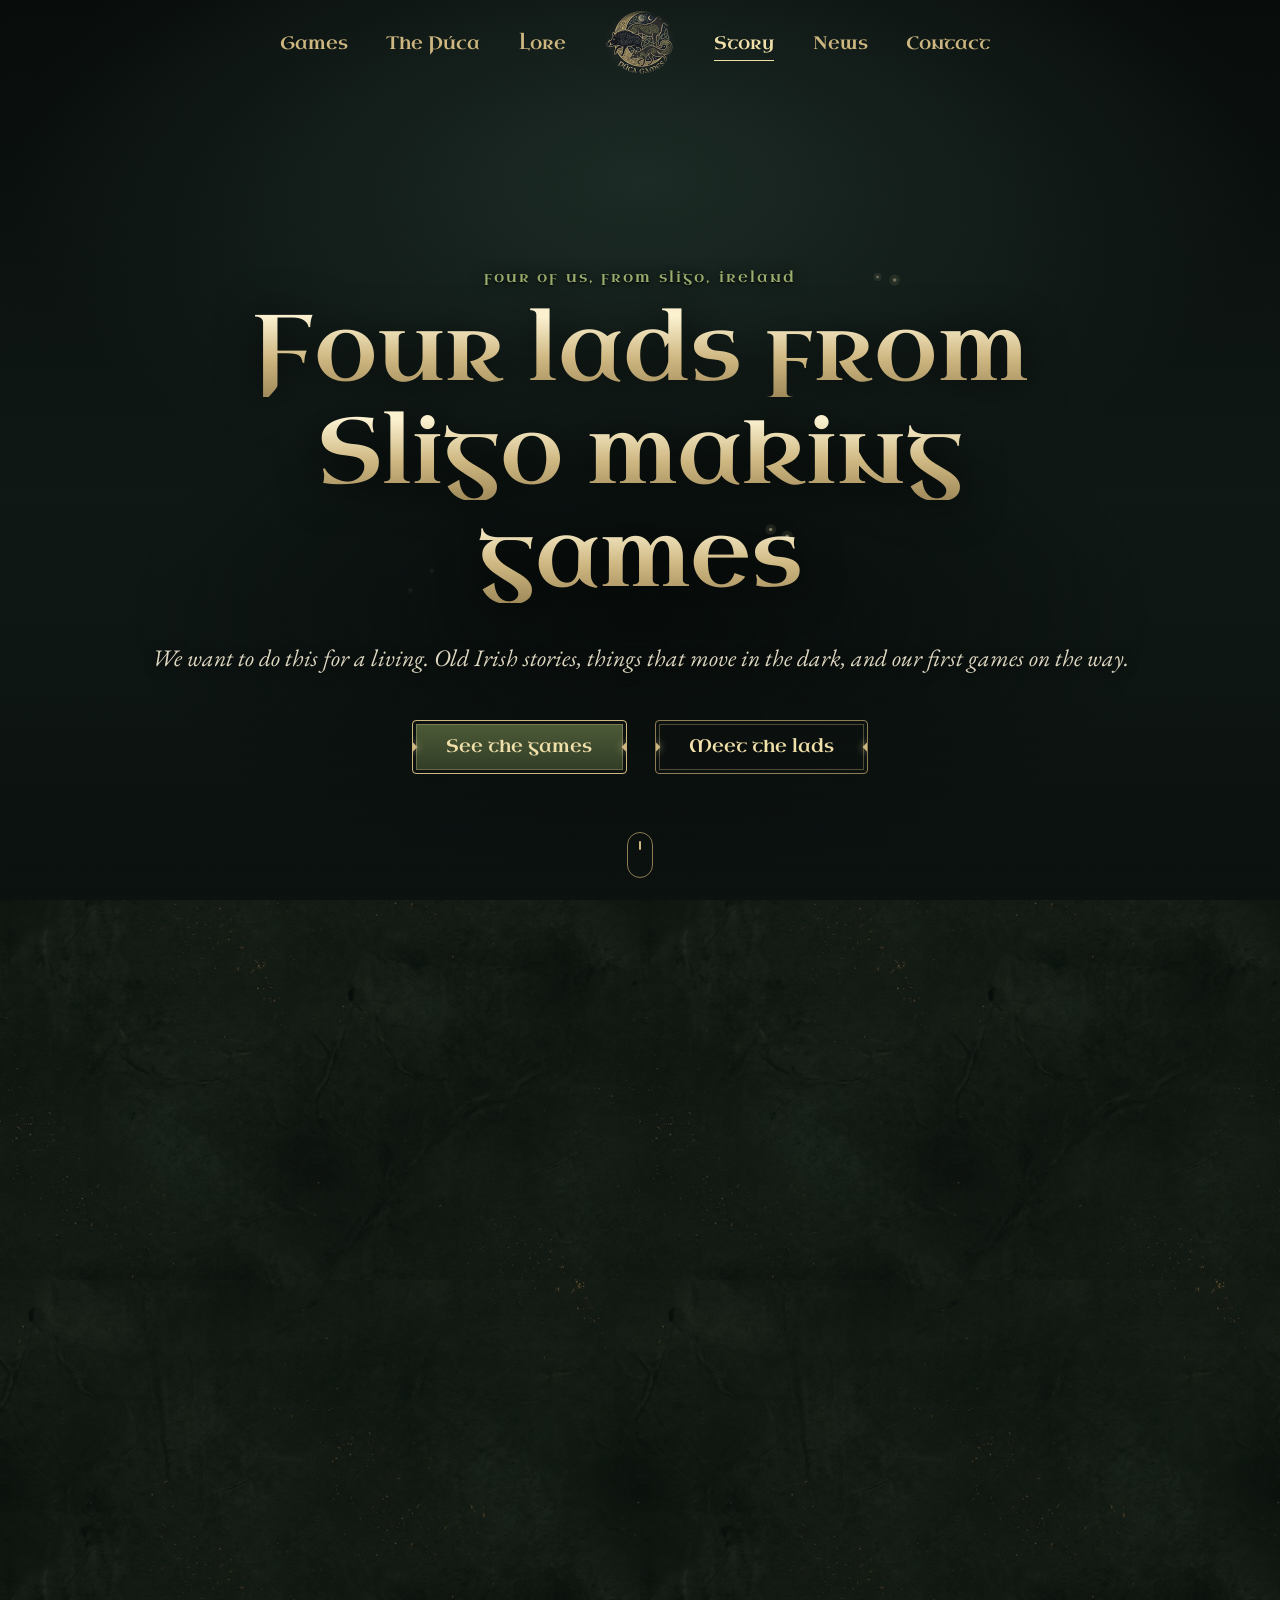
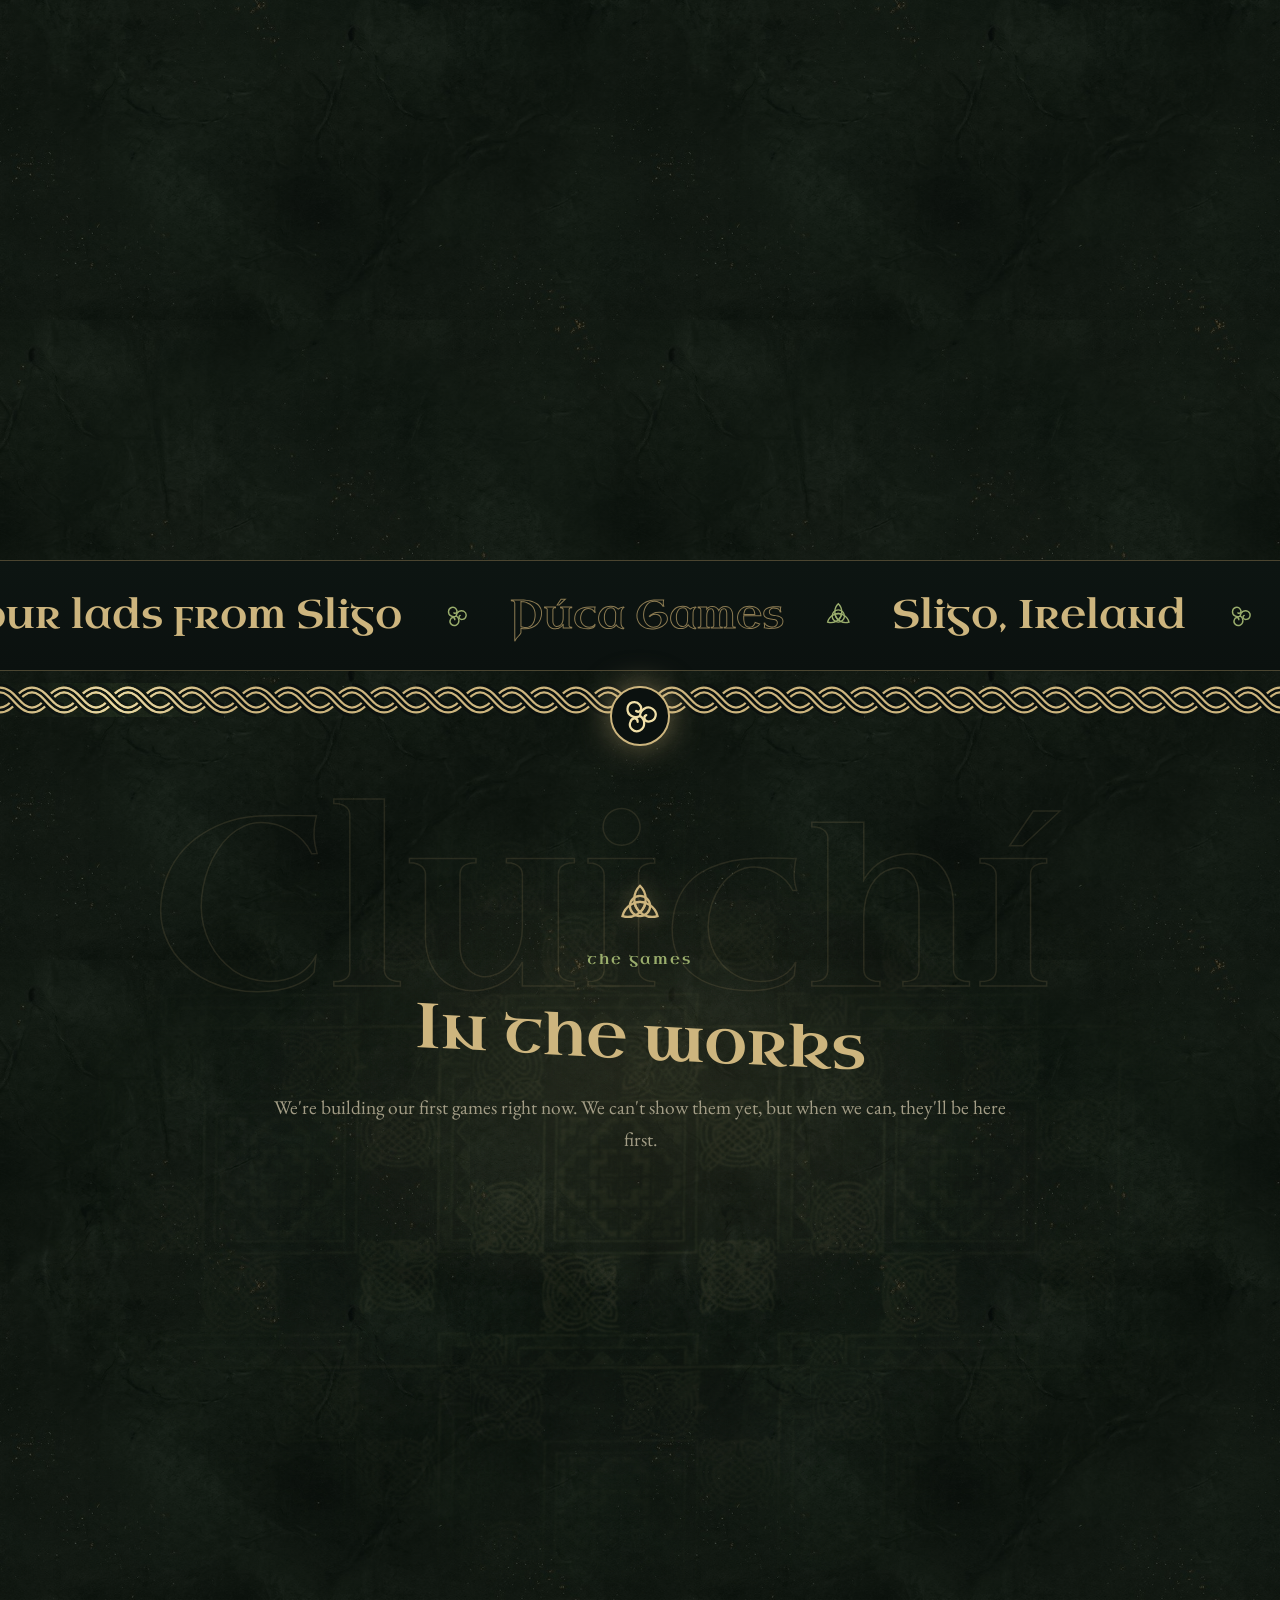
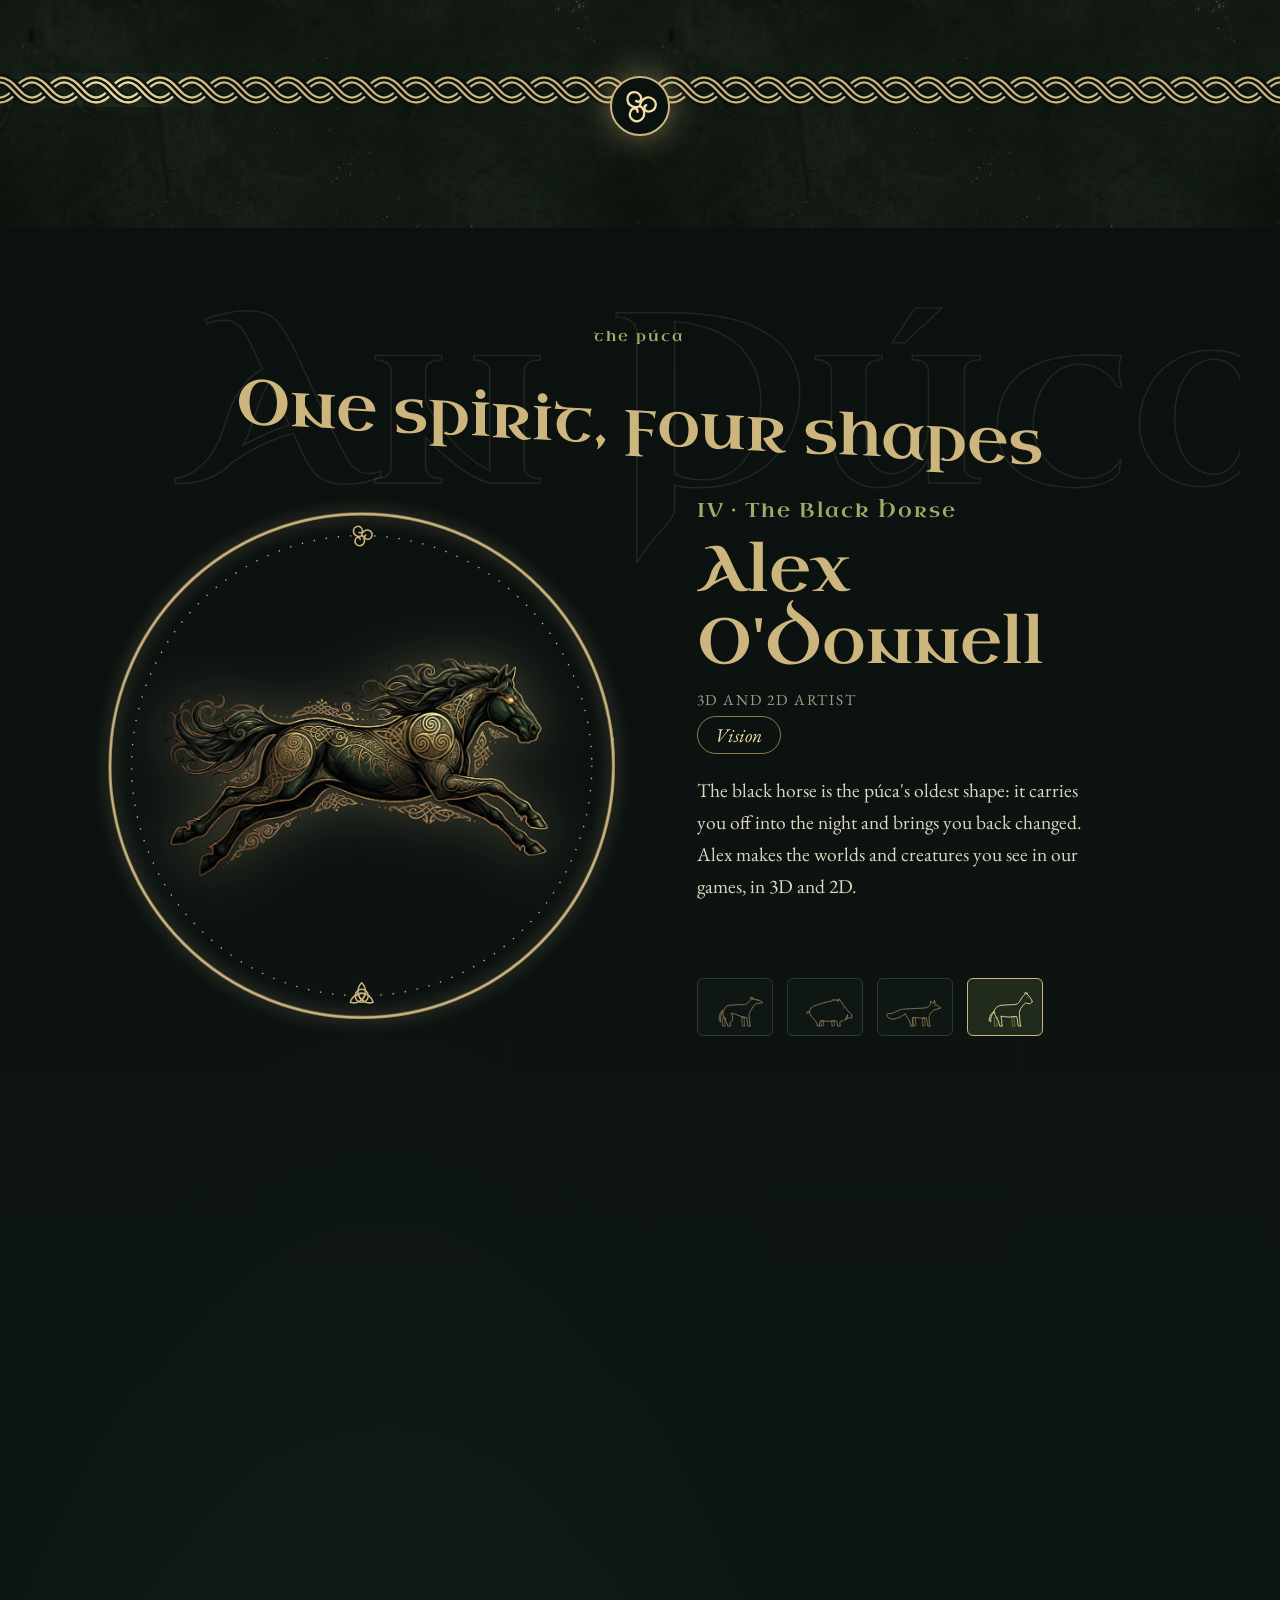
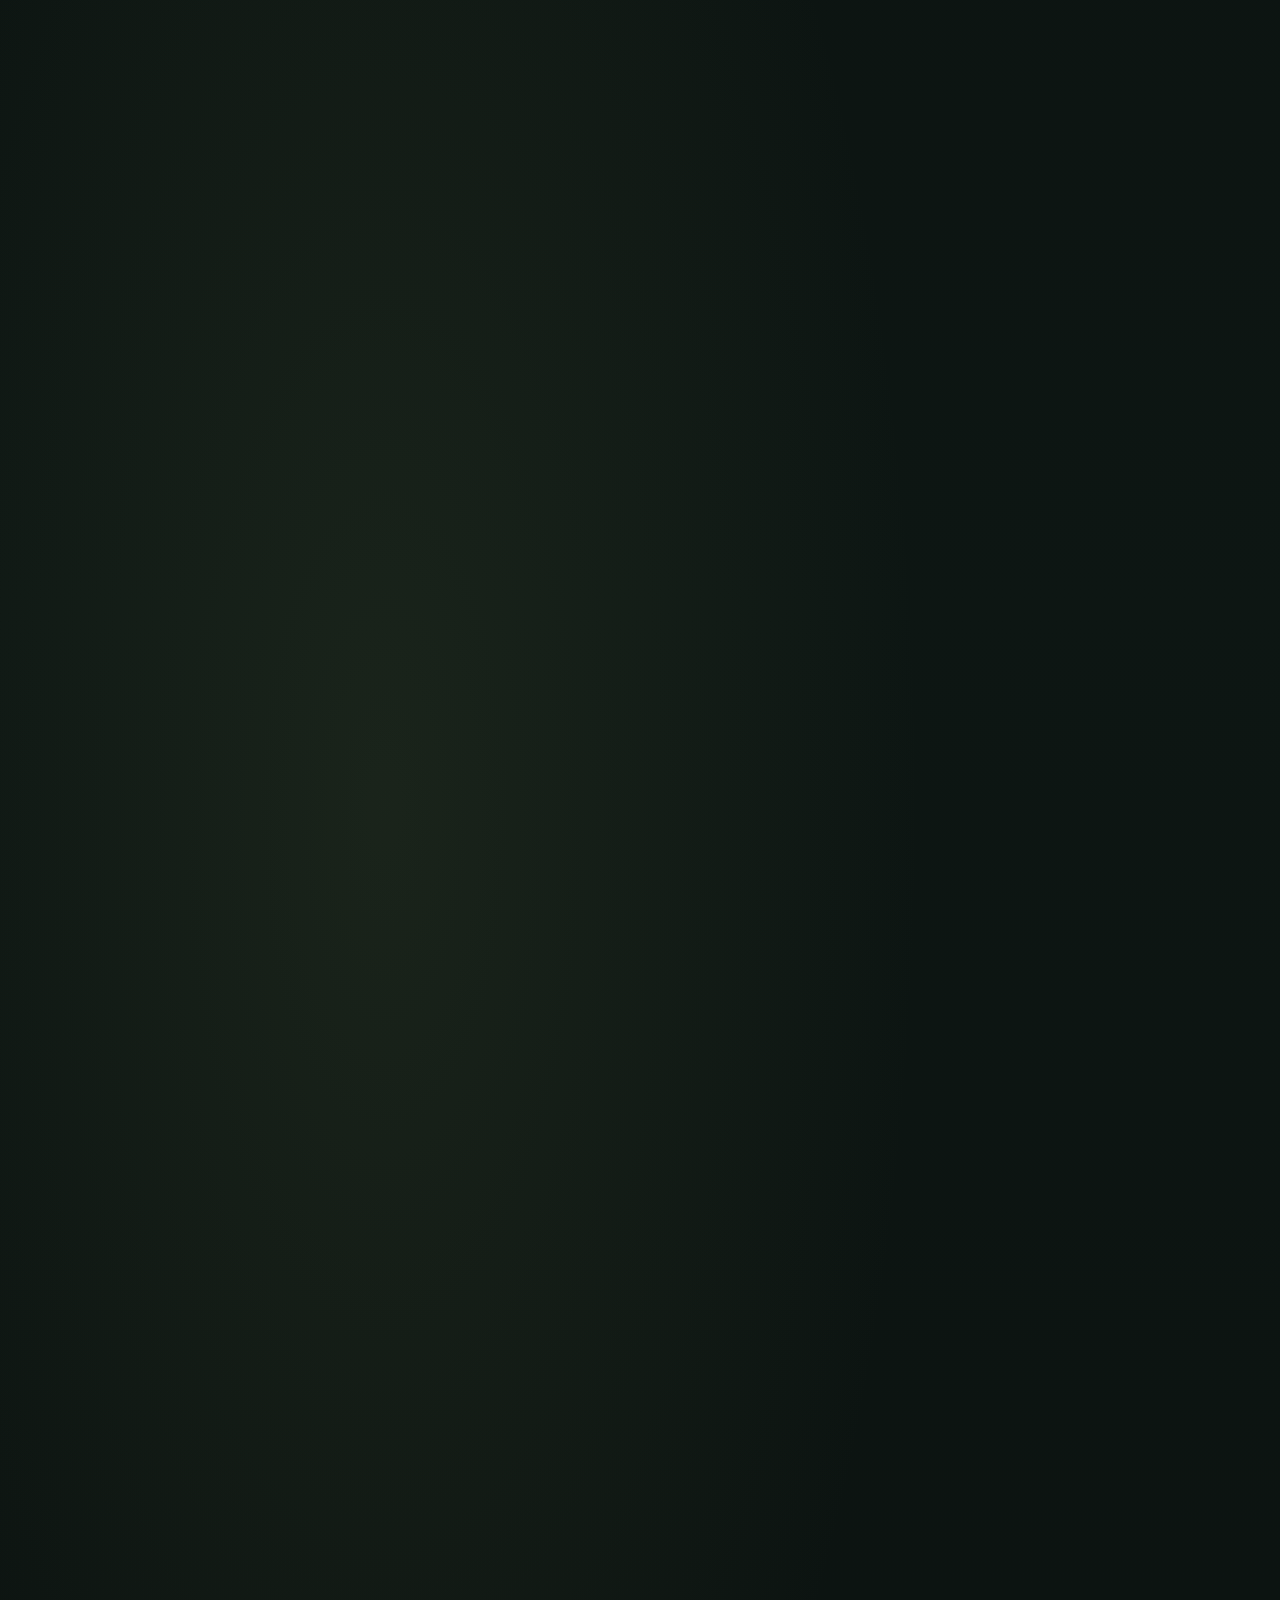
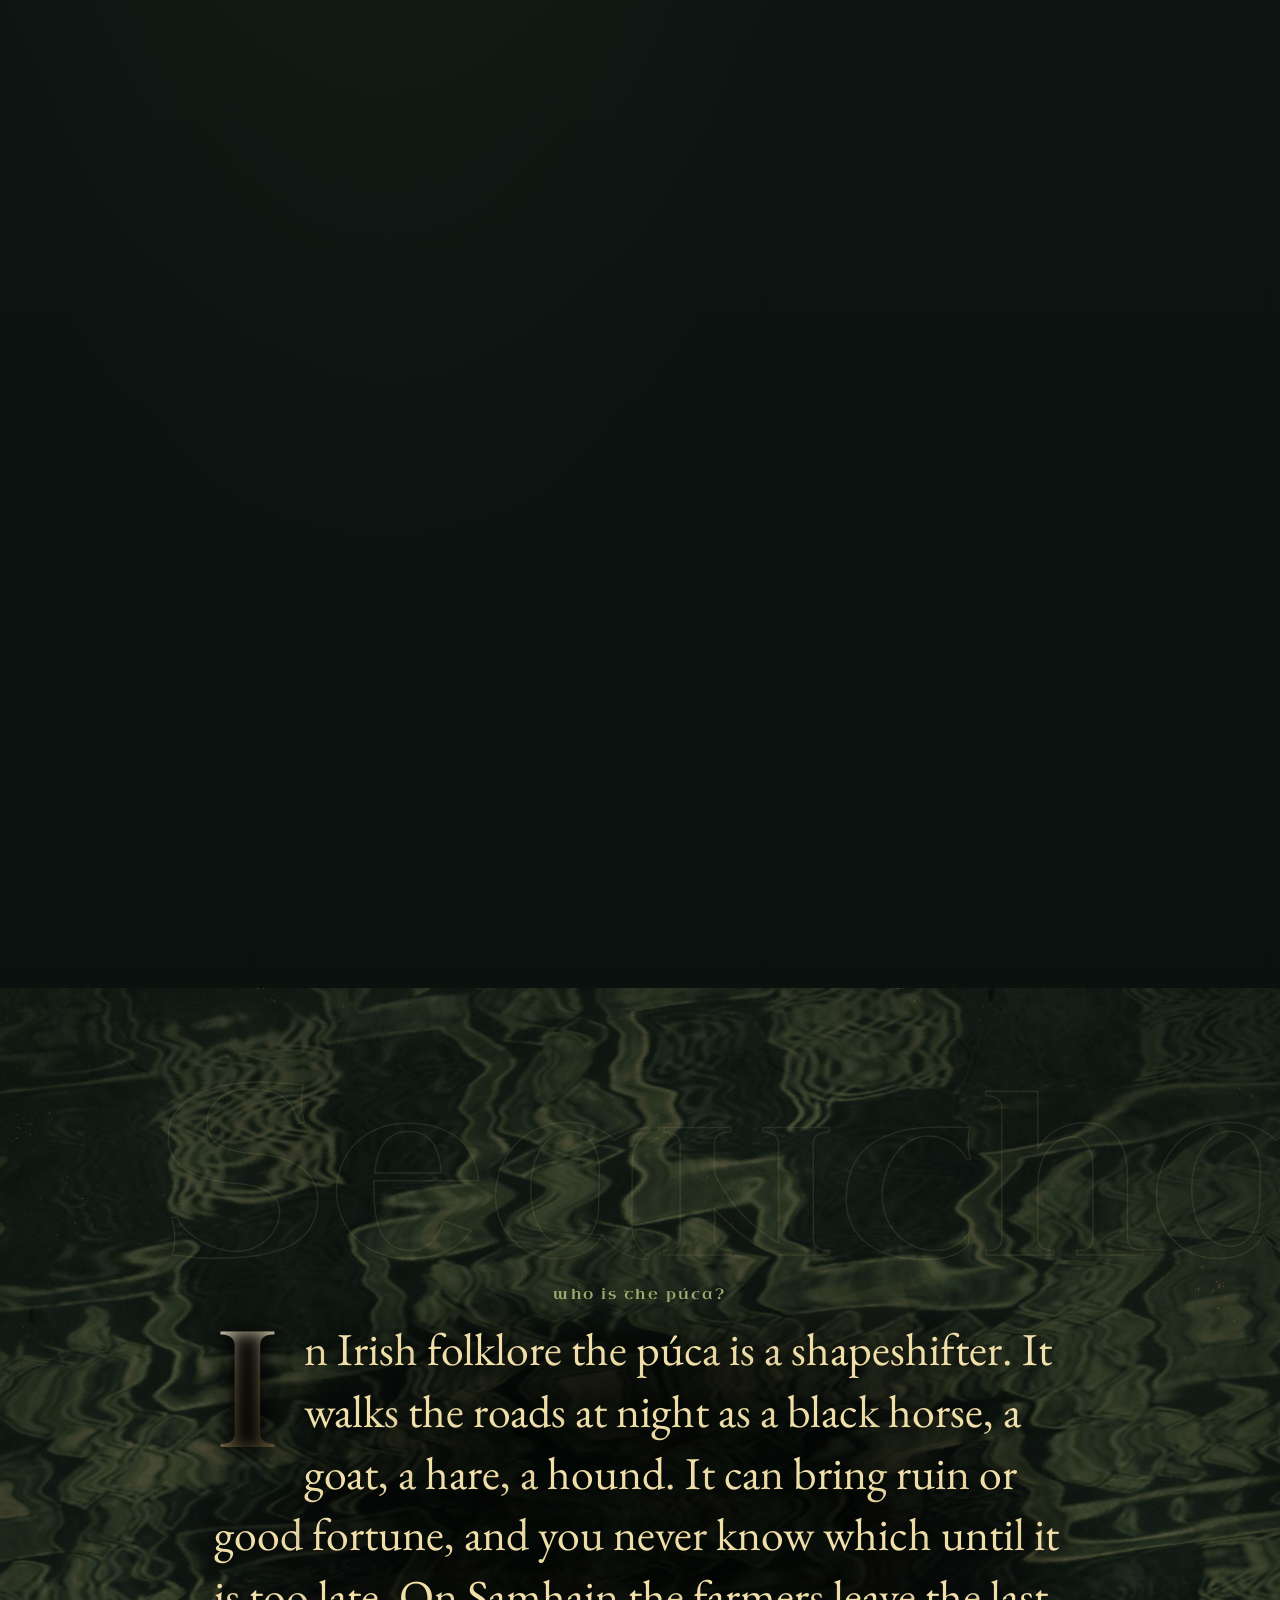
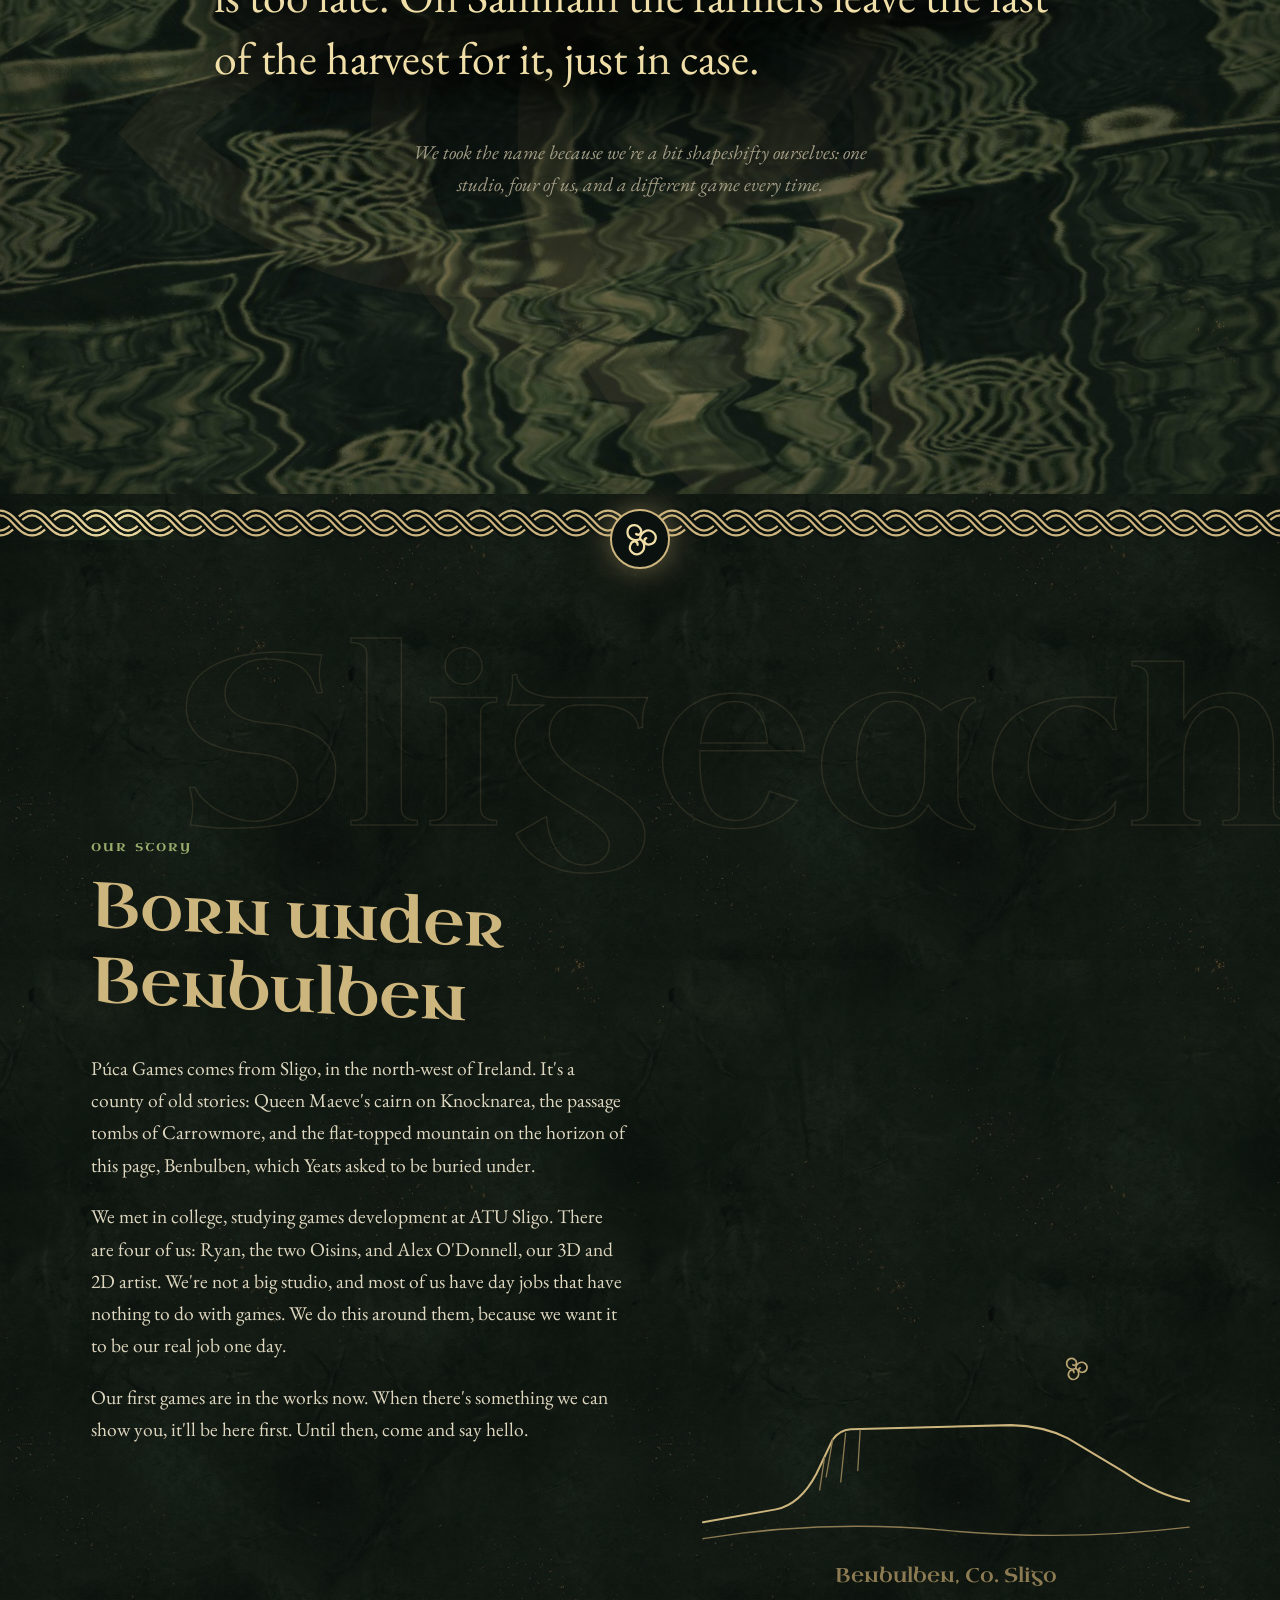
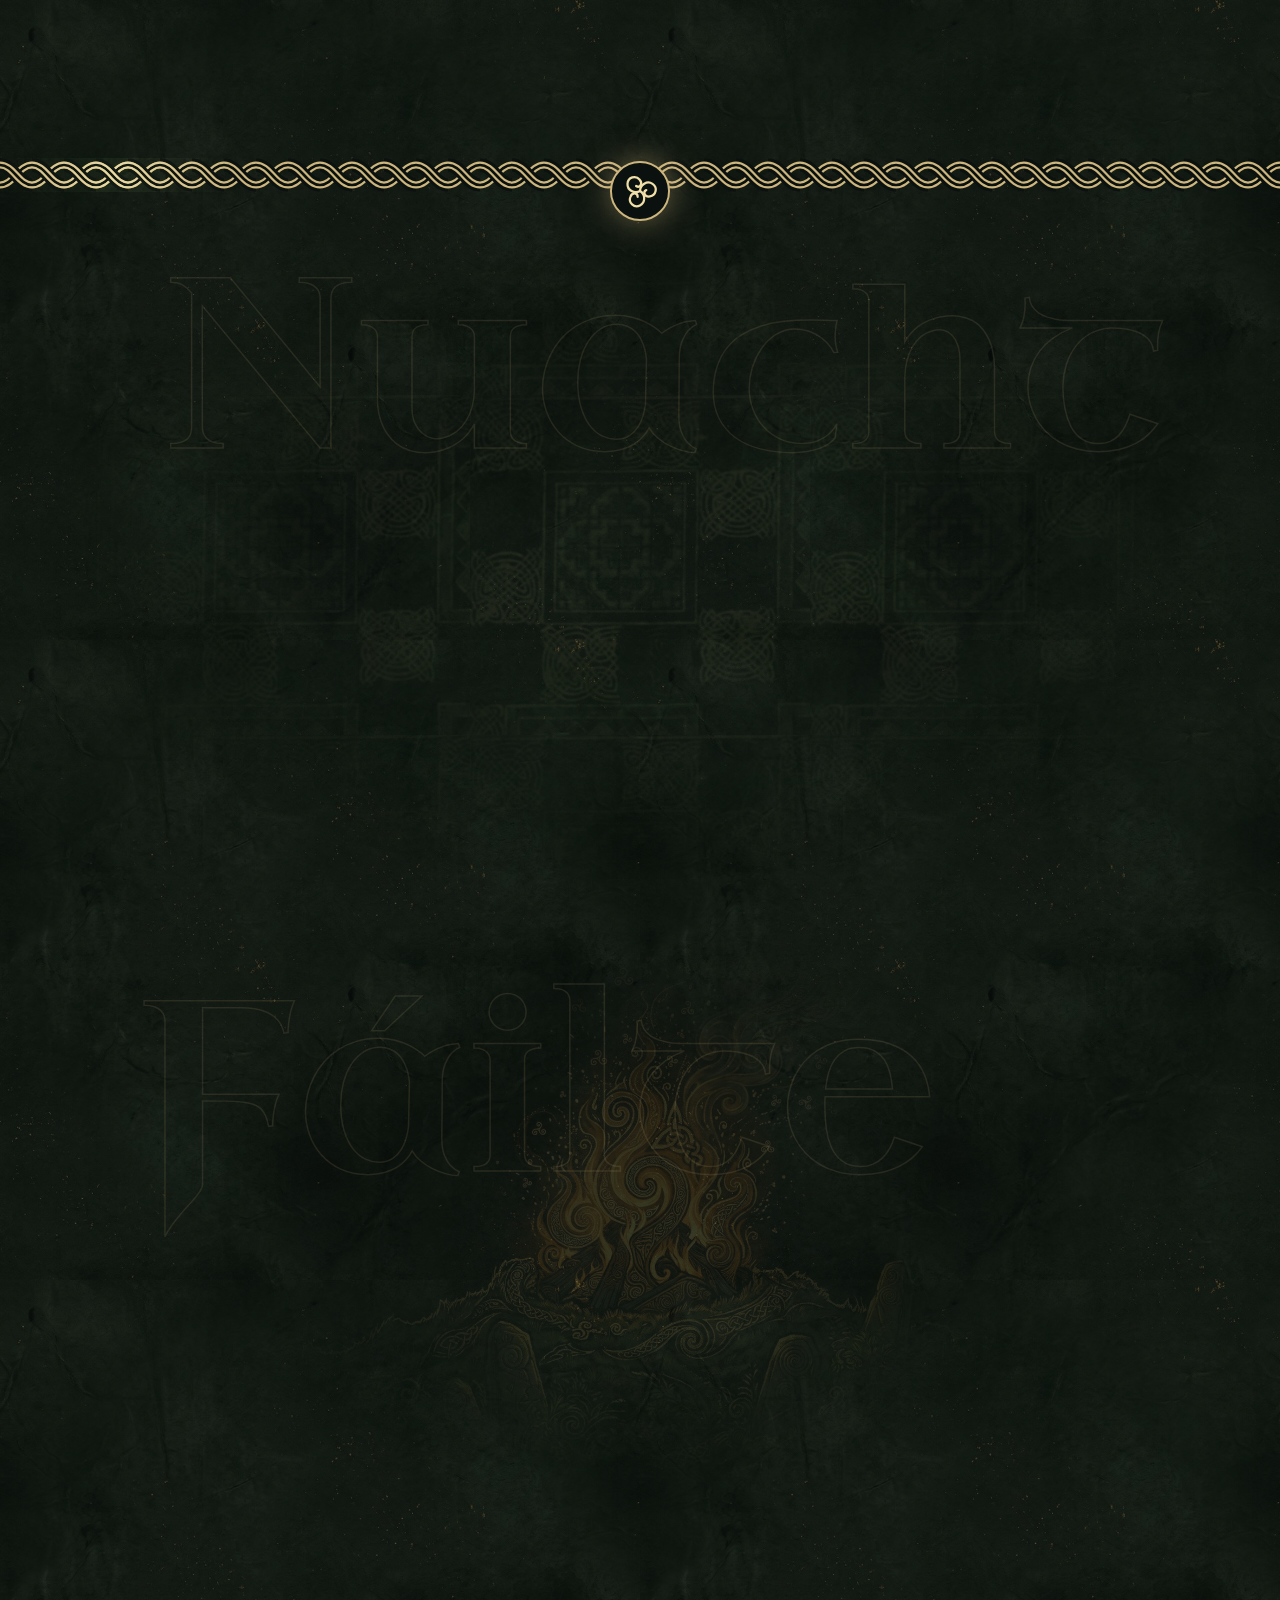
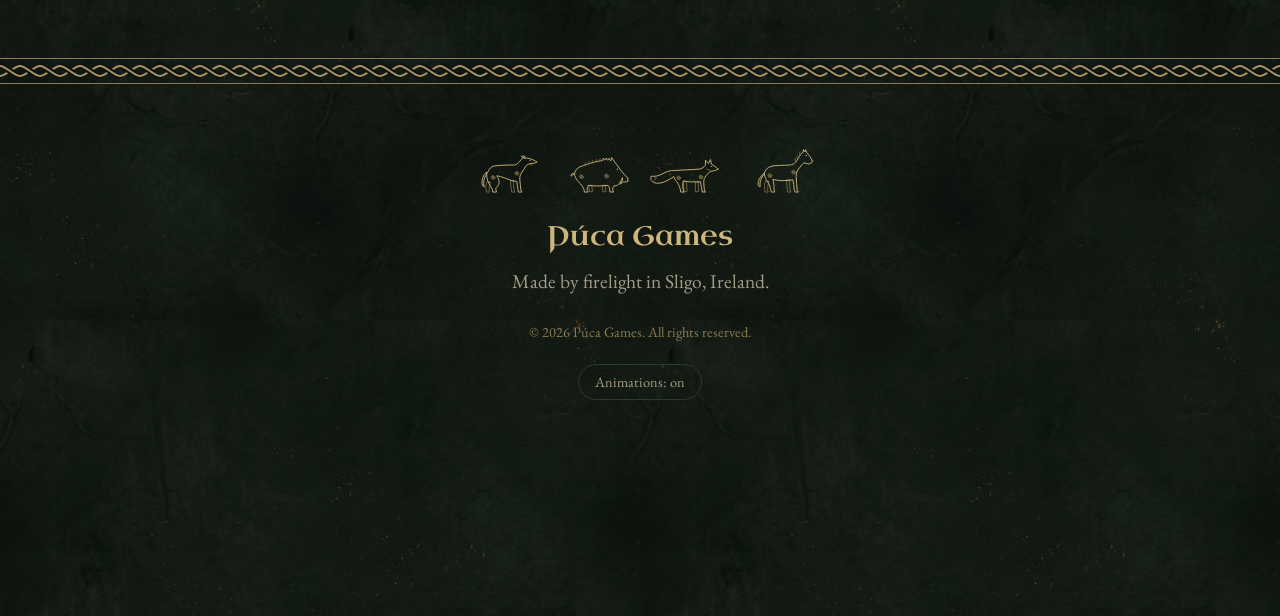
<file: index.html>
<!doctype html>
<html lang="en">
<head>
  <meta charset="utf-8">
  <meta name="viewport" content="width=device-width, initial-scale=1">
  <title>Púca Games · Four lads from Sligo making games</title>
  <meta name="description" content="Púca Games is four lads from Sligo, Ireland, who met studying games development at ATU Sligo and are chasing the dream of making games for a living. Our first games are on the way.">
  <meta name="theme-color" content="#0b110f">
  <link rel="canonical" href="https://pucagames.com/">

  <meta property="og:type" content="website">
  <meta property="og:site_name" content="Púca Games">
  <meta property="og:title" content="Púca Games · Four lads from Sligo making games">
  <meta property="og:description" content="Four of us, one studio, and our first games on the way.">
  <meta property="og:url" content="https://pucagames.com/">
  <meta property="og:image" content="https://pucagames.com/assets/img/og-image.jpg">
  <meta property="og:image:width" content="1200">
  <meta property="og:image:height" content="630">
  <meta name="twitter:card" content="summary_large_image">

  <link rel="icon" type="image/png" sizes="32x32" href="assets/img/icon-32.png">
  <link rel="icon" type="image/png" sizes="192x192" href="assets/img/icon-192.png">
  <link rel="apple-touch-icon" href="assets/img/icon-180.png">

  <link rel="preconnect" href="https://fonts.googleapis.com">
  <link rel="preconnect" href="https://fonts.gstatic.com" crossorigin>
  <link href="https://fonts.googleapis.com/css2?family=Uncial+Antiqua&family=EB+Garamond:ital,wght@0,400;0,500;0,600;1,400&display=swap" rel="stylesheet">
  <link rel="stylesheet" href="assets/css/style.css?v=20261105">
  <script>
    // Runs before first paint: motion follows the system setting unless the visitor chose otherwise in the footer.
    (function () {
      var root = document.documentElement;
      var stored = null;
      try { stored = localStorage.getItem("motion"); } catch (e) {}
      var reduce = window.matchMedia("(prefers-reduced-motion: reduce)").matches;
      root.classList.add("js");
      root.dataset.motion = stored === "full" || stored === "reduced" ? stored : reduce ? "reduced" : "full";
      // the intro plays once per visit, and never in gentle mode
      var seen = false;
      try { seen = sessionStorage.getItem("intro") === "1"; } catch (e) {}
      if (root.dataset.motion === "full" && !seen) {
        root.classList.add("is-loading");
      }
      // if the scripts never start (an old browser, a failed download), show the page as it is rather than hidden.
      // Decided once every deferred and module script has run or failed (DOMContentLoaded waits for them), so a slow
      // phone is never judged too early; the long timer only covers a download that stalls outright.
      var check = function () {
        if (!window.__pucaBooted) {
          root.classList.remove("js", "is-loading");
        }
      };
      document.addEventListener("DOMContentLoaded", function () { setTimeout(check, 0); });
      setTimeout(check, 30000);
    })();
  </script>
  <script src="assets/vendor/gsap.min.js" defer></script>
  <script src="assets/vendor/ScrollTrigger.min.js" defer></script>
  <script src="assets/vendor/DrawSVGPlugin.min.js" defer></script>
  <script src="assets/vendor/MotionPathPlugin.min.js" defer></script>
  <script src="assets/vendor/lenis.min.js" defer></script>
  <script type="importmap">
    {
      "imports": {
        "three": "./assets/vendor/three/three.module.min.js",
        "three/addons/": "./assets/vendor/three/addons/"
      }
    }
  </script>
  <link rel="modulepreload" href="assets/js/modules/world.js">
  <link rel="modulepreload" href="assets/vendor/three/three.module.min.js">
  <script type="module" src="assets/js/main.js?v=20261105"></script>

  <script type="application/ld+json">
  {
    "@context": "https://schema.org",
    "@type": "Organization",
    "name": "Púca Games",
    "url": "https://pucagames.com/",
    "logo": "https://pucagames.com/assets/img/logo.png",
    "email": "developmentteam@pucagames.com",
    "address": { "@type": "PostalAddress", "addressLocality": "Sligo", "addressCountry": "IE" },
    "founder": [
      { "@type": "Person", "name": "Ryan Barry" },
      { "@type": "Person", "name": "Oisin McGloin" },
      { "@type": "Person", "name": "Oisin Roache" }
    ],
    "member": [
      { "@type": "Person", "name": "Alex O'Donnell", "jobTitle": "3D and 2D artist" }
    ]
  }
  </script>
</head>
<body>
  <!-- Shared vector art. Animals are Pictish-style line art; every path uses pathLength="1" so CSS can "draw" it. -->
  <svg class="sprite" aria-hidden="true" focusable="false">
    <defs>
      <linearGradient id="gold" x1="0" y1="0" x2="0" y2="1">
        <stop offset="0" stop-color="#f6e9bf" />
        <stop offset=".55" stop-color="#cdb57e" />
        <stop offset="1" stop-color="#8c7b52" />
      </linearGradient>
      <linearGradient id="stoneFace" x1="0" y1="0" x2=".4" y2="1">
        <stop offset="0" stop-color="#7d806c" />
        <stop offset=".45" stop-color="#4b5144" />
        <stop offset="1" stop-color="#20271f" />
      </linearGradient>
      <radialGradient id="moonFace" cx=".38" cy=".42" r=".7">
        <stop offset="0" stop-color="#fbf0cc" />
        <stop offset=".5" stop-color="#dcc58e" />
        <stop offset="1" stop-color="#a28c5a" />
      </radialGradient>
    </defs>

    <filter id="warp" x="-5%" y="-5%" width="110%" height="110%" color-interpolation-filters="sRGB">
      <feTurbulence type="fractalNoise" baseFrequency="0.006 0.035" numOctaves="2" seed="7" result="noise" />
      <feDisplacementMap in="SourceGraphic" in2="noise" scale="0" xChannelSelector="R" yChannelSelector="G" data-warp />
    </filter>

    <symbol id="spiral" viewBox="-14 -14 28 28">
      <path d="M12 0a11 11 0 0 1-22 0a9 9 0 0 1 18 0a7 7 0 0 1-14 0a5 5 0 0 1 10 0a3 3 0 0 1-6 0" fill="none" stroke="currentColor" stroke-width="2" stroke-linecap="round" />
    </symbol>

    <symbol id="triquetra" viewBox="-50 -50 100 100">
      <g fill="none" stroke="currentColor" stroke-width="5">
        <circle r="22" />
        <path d="M0-44A40 40 0 0 1 0 14A40 40 0 0 1 0-44Z" />
        <path d="M0-44A40 40 0 0 1 0 14A40 40 0 0 1 0-44Z" transform="rotate(120)" />
        <path d="M0-44A40 40 0 0 1 0 14A40 40 0 0 1 0-44Z" transform="rotate(240)" />
      </g>
    </symbol>

    <symbol id="triskele" viewBox="-50 -50 100 100">
      <g fill="none" stroke="currentColor" stroke-width="5" stroke-linecap="round">
        <path id="triskele-arm" d="M0 0C0-14 16-24 28-16C40-8 36 10 22 12C10 14 6 2 14-2" />
        <use href="#triskele-arm" transform="rotate(120)" />
        <use href="#triskele-arm" transform="rotate(240)" />
      </g>
    </symbol>

    <symbol id="corner" viewBox="0 0 80 80">
      <g fill="none" stroke="currentColor" stroke-width="2" stroke-linecap="round">
        <path d="M6 80V30Q6 6 30 6H80" />
        <path d="M14 80V34Q14 14 34 14H80" opacity=".55" />
        <path d="M24 24m-9 0a9 9 0 1 0 18 0a9 9 0 1 0-18 0" />
        <path d="M24 24C24 34 36 36 40 28C44 20 36 12 30 18" />
        <path d="M46 6C46 16 56 18 60 12M6 46C16 46 18 56 12 60" />
      </g>
    </symbol>

    <symbol id="hound" viewBox="0 0 400 300">
      <path class="a-far" pathLength="1" d="M262 220C262 240 264 258 266 274L270 280L252 280L250 264C248 248 246 234 246 218ZM136 226C132 242 130 258 130 272L134 280L116 280L114 266C112 252 114 238 118 224Z" />
      <path class="a-body" pathLength="1" d="M388 118C380 124 366 126 352 126C344 128 336 132 330 138C322 152 312 166 304 178C298 188 296 198 296 210C298 230 300 252 302 270L308 280L288 280L286 266C284 250 282 236 280 222C262 222 240 214 220 206C200 198 184 194 172 192C180 204 186 218 184 232C182 244 174 252 166 260L170 280L150 280L148 266C142 254 130 238 124 222C118 206 116 190 118 172C104 178 94 202 92 224C91 240 96 250 104 252C100 242 100 228 102 216C106 198 114 182 126 168C132 152 142 144 154 140C190 134 236 134 264 134C278 132 288 124 296 114C304 102 314 94 326 90C320 84 312 84 304 88C312 90 318 94 324 98C340 94 366 102 388 118Z" />
      <path class="a-mark" pathLength="1" d="M280 178m12 0a11 11 0 0 1-22 0a9 9 0 0 1 18 0a7 7 0 0 1-14 0a5 5 0 0 1 10 0a3 3 0 0 1-6 0M152 200m12 0a11 11 0 0 1-22 0a9 9 0 0 1 18 0a7 7 0 0 1-14 0a5 5 0 0 1 10 0a3 3 0 0 1-6 0M356 126l-3 9M363 125l-1 8" />
      <circle class="a-eye" cx="352" cy="108" r="3.2" />
    </symbol>

    <symbol id="boar" viewBox="0 0 400 300">
      <path class="a-far" pathLength="1" d="M262 244L264 276L248 280L246 262L246 244ZM188 244L192 276L176 280L174 262L172 244Z" />
      <path class="a-body" pathLength="1" d="M382 204L384 222C376 226 366 226 358 224C352 232 344 238 334 236C324 246 316 248 308 246C302 252 300 260 302 270L306 280L286 280L284 262C282 254 280 248 276 244C240 248 200 248 170 244C164 250 162 262 164 272L168 280L148 280L146 266C140 250 128 236 116 224C104 212 96 196 94 180C88 176 80 180 76 188C74 194 80 196 84 190C88 184 92 182 96 176C100 160 110 150 124 144C170 126 220 112 246 110L250 98L258 108L266 96L274 108L282 98L290 112L296 94L312 118C324 132 340 156 356 176C366 188 374 196 382 204Z" />
      <path class="a-mark" pathLength="1" d="M268 192m12 0a11 11 0 0 1-22 0a9 9 0 0 1 18 0a7 7 0 0 1-14 0a5 5 0 0 1 10 0a3 3 0 0 1-6 0M132 196m12 0a11 11 0 0 1-22 0a9 9 0 0 1 18 0a7 7 0 0 1-14 0a5 5 0 0 1 10 0a3 3 0 0 1-6 0M150 132l4-10M170 124l4-10M190 118l4-10M210 113l4-10M230 110l3-10" />
      <path class="a-body" pathLength="1" d="M346 230C352 222 356 214 354 202C350 214 346 220 338 226Z" />
      <circle class="a-eye" cx="326" cy="156" r="3.2" />
    </symbol>

    <symbol id="fox" viewBox="0 0 400 300">
      <path class="a-far" pathLength="1" d="M266 226L268 276L252 280L250 262L252 226ZM202 222L206 276L190 280L188 262L186 222Z" />
      <path class="a-body" pathLength="1" d="M374 156C364 162 350 166 336 168C326 172 316 180 308 192C300 202 296 212 296 222C296 240 298 258 300 274L306 280L288 280L284 262C282 246 280 232 278 224C250 226 210 226 186 220C180 234 182 254 186 272L190 280L172 280L168 262C164 246 158 234 150 224C142 216 136 206 134 196C110 214 70 236 40 232C14 228 4 210 12 194C30 198 54 192 76 180C98 168 118 162 138 164C180 160 230 160 270 156C286 154 296 146 304 136L306 108L322 126L332 104L338 130C348 136 362 144 374 156Z" />
      <path class="a-mark" pathLength="1" d="M280 198m12 0a11 11 0 0 1-22 0a9 9 0 0 1 18 0a7 7 0 0 1-14 0a5 5 0 0 1 10 0a3 3 0 0 1-6 0M160 202m12 0a11 11 0 0 1-22 0a9 9 0 0 1 18 0a7 7 0 0 1-14 0a5 5 0 0 1 10 0a3 3 0 0 1-6 0M26 222C34 214 36 206 32 196M336 168C330 160 322 156 312 158" />
      <circle class="a-eye" cx="336" cy="142" r="3.2" />
    </symbol>

    <symbol id="horse" viewBox="0 0 400 300">
      <path class="a-far" pathLength="1" d="M262 214C262 236 264 256 266 274L270 280L252 280L250 264C248 246 246 230 246 214ZM150 222C146 240 144 258 144 272L148 280L130 280L128 266C126 250 128 234 132 220Z" />
      <path class="a-body" pathLength="1" d="M386 112C384 122 376 128 366 128C356 128 348 124 340 122C330 130 318 146 308 160C300 172 298 184 298 196C300 220 302 248 304 272L310 280L292 280L288 270C286 248 284 228 280 214C250 220 200 220 172 212C176 228 180 246 178 262L182 280L164 280L160 266C158 250 152 236 142 222C134 210 128 196 126 180C112 186 98 206 92 232C90 244 96 252 104 250C100 236 104 216 114 200C120 188 126 178 130 168C138 150 156 140 180 138C220 134 256 136 274 132C290 128 300 112 310 96C318 82 326 70 336 64L338 50L346 62L350 52L354 66C366 76 378 94 386 112Z" />
      <path class="a-mark" pathLength="1" d="M284 172m12 0a11 11 0 0 1-22 0a9 9 0 0 1 18 0a7 7 0 0 1-14 0a5 5 0 0 1 10 0a3 3 0 0 1-6 0M156 190m12 0a11 11 0 0 1-22 0a9 9 0 0 1 18 0a7 7 0 0 1-14 0a5 5 0 0 1 10 0a3 3 0 0 1-6 0M300 118C292 114 290 106 294 98M310 100C302 98 300 90 304 82M322 82C316 80 314 72 318 64M98 236C92 226 92 214 98 206" />
      <circle class="a-eye" cx="352" cy="82" r="3.2" />
    </symbol>

    <symbol id="tuft" viewBox="-20 -44 40 44">
      <path d="M0 0Q-4-20-12-34M0 0Q2-24-1-42M0 0Q6-18 15-30M0 0Q-9-10-18-14" fill="none" stroke="currentColor" stroke-width="2" stroke-linecap="round" />
    </symbol>
  </svg>

  <div class="preloader" aria-hidden="true" data-preloader>
    <svg class="preloader__knot" viewBox="-60 -60 120 120">
      <circle r="52" pathLength="1" />
      <g data-preloader-arms>
        <path pathLength="1" d="M0 0C0-17 19-29 34-19C48-10 44 12 27 14C12 17 7 2 17-2" />
        <path pathLength="1" d="M0 0C0-17 19-29 34-19C48-10 44 12 27 14C12 17 7 2 17-2" transform="rotate(120)" />
        <path pathLength="1" d="M0 0C0-17 19-29 34-19C48-10 44 12 27 14C12 17 7 2 17-2" transform="rotate(240)" />
      </g>
    </svg>
    <p class="preloader__name">Púca Games</p>
    <p class="preloader__count"><span data-preloader-count>0</span>%</p>
  </div>

  <canvas class="fx" aria-hidden="true" data-fx></canvas>

  <a class="skip-link" href="#main">Skip to content</a>

  <div class="cursor" aria-hidden="true" data-cursor>
    <span class="cursor__ring"></span>
    <span class="cursor__dot"></span>
  </div>

  <header class="site-header" data-header>
    <div class="site-header__progress" data-progress></div>
    <nav class="nav" aria-label="Main">
      <ul class="nav__list nav__list--left">
        <li><a href="#games">Games</a></li>
        <li><a href="#team">The Púca</a></li>
        <li><a href="#lore">Lore</a></li>
      </ul>
      <a class="nav__brand" href="#top" aria-label="Púca Games, back to top" data-magnetic>
        <img src="assets/img/logo-144.png" srcset="assets/img/logo-144.png 2x, assets/img/logo-216.png 3x" alt="" width="409" height="370" fetchpriority="high">
      </a>
      <ul class="nav__list nav__list--right">
        <li><a href="#story">Story</a></li>
        <li><a href="#news">News</a></li>
        <li><a href="#contact">Contact</a></li>
      </ul>
      <button class="nav__toggle" type="button" aria-expanded="false" aria-controls="mobile-menu" data-nav-toggle>
        <span class="nav__toggle-bar"></span>
        <span class="visually-hidden">Menu</span>
      </button>
    </nav>
    <div class="mobile-menu" id="mobile-menu" hidden data-mobile-menu>
      <ul>
        <li><a href="#games">Games</a></li>
        <li><a href="#team">The Púca</a></li>
        <li><a href="#lore">Lore</a></li>
        <li><a href="#story">Story</a></li>
        <li><a href="#news">News</a></li>
        <li><a href="#contact">Contact</a></li>
      </ul>
    </div>
  </header>

  <main id="main" data-runners data-frames="hound boar fox horse">
    <!-- Hero: a painted night scene split into depth layers for scroll and pointer parallax. -->
    <section class="hero" id="top" aria-labelledby="hero-title" data-scene>
      <div class="scene" aria-hidden="true">
        <canvas class="world" data-world></canvas>
        <img class="scene__sky-art" src="assets/img/scene/sky.jpg" alt="" width="2560" height="1429" fetchpriority="high">
        <canvas class="scene__sky" data-sky></canvas>

        <div class="scene__layer scene__layer--moon" data-depth="0.08" data-layer="moon">
          <div class="moon"><img src="assets/img/scene/moon.webp" alt="" width="900" height="899"></div>
        </div>
        <div class="scene__layer" data-depth="0.16" data-layer="mountain">
          <img class="scene__art scene__art--mountain" src="assets/img/scene/mountain.webp" alt="" width="2560" height="1263">
        </div>
        <div class="scene__layer" data-depth="0.24" data-layer="hills">
          <img class="scene__art scene__art--hills" src="assets/img/scene/hills.webp" alt="" width="2560" height="869">
        </div>
        <div class="scene__layer" data-depth="0.34" data-layer="stones">
          <img class="scene__art scene__art--stones" src="assets/img/scene/stones.webp" alt="" width="2560" height="993">
        </div>
        <div class="scene__mist" data-depth="0.42">
          <img src="assets/img/scene/mist.jpg" alt="" width="2048" height="869">
        </div>
        <canvas class="scene__fog" data-fog></canvas>
        <div class="scene__layer scene__layer--front" data-depth="0.6" data-layer="front">
          <img class="scene__art scene__art--front" src="assets/img/scene/foreground.webp" alt="" width="2560" height="1086">
        </div>
      </div>

      <div class="hero__content" data-hero-content>
        <p class="eyebrow">Four of us, from Sligo, Ireland</p>
        <h1 class="hero__title" id="hero-title" data-split>Four lads from Sligo making games</h1>
        <p class="hero__lede">We want to do this for a living. Old Irish stories, things that move in the dark, and our first games on the way.</p>
        <div class="hero__actions">
          <a class="btn btn--primary" href="#games" data-magnetic><span class="btn__shine"></span>See the games</a>
          <a class="btn btn--ghost" href="#team" data-magnetic><span class="btn__shine"></span>Meet the lads</a>
        </div>
      </div>

      <div class="hero__veil" aria-hidden="true"></div>
      <a class="hero__scroll" href="#games" aria-label="Scroll to our games">
        <span class="hero__scroll-line"></span>
      </a>
    </section>

    <div class="marquee" aria-hidden="true" data-marquee>
      <div class="marquee__track" data-marquee-track>
        <span>Four lads from Sligo</span><svg><use href="#triskele" /></svg>
        <span>Púca Games</span><svg><use href="#triquetra" /></svg>
        <span>Sligo, Ireland</span><svg><use href="#triskele" /></svg>
        <span>Wolfhound · Boar · Fox · Horse</span><svg><use href="#triquetra" /></svg>
      </div>
    </div>

    <div class="knot-rule" aria-hidden="true" data-knot></div>

    <section class="section games" id="games" aria-labelledby="games-title">
      <header class="section__head" data-reveal>
        <svg class="section__mark"><use href="#triquetra" /></svg>
        <p class="eyebrow">The games</p>
        <h2 id="games-title">In the works</h2>
        <p>We're building our first games right now. We can't show them yet, but when we can, they'll be here first.</p>
      </header>

      <div class="games__grid">
        <aside class="game-teaser" data-reveal>
          <img src="assets/img/art/chirho-gold.jpg" alt="" width="1500" height="1598" loading="lazy">
          <p class="eyebrow">Coming soon</p>
          <p class="game-teaser__line">The púca is taking a new shape.</p>
        </aside>
      </div>
    </section>

    <div class="knot-rule" aria-hidden="true" data-knot></div>

    <!-- The shapeshifter: a tall section with a sticky stage. Scroll progress picks which shape the Púca takes. -->
    <section class="shift" id="team" aria-labelledby="team-title" data-shift>
      <div class="shift__sticky">
        <header class="shift__head">
          <p class="eyebrow">The Púca</p>
          <h2 id="team-title">One spirit, four shapes</h2>
        </header>

        <div class="shift__grid">
          <div class="shift__stage" aria-hidden="true">
            <svg class="shift__ring" viewBox="-200 -200 400 400">
              <circle class="shift__ring-track" r="186" />
              <circle class="shift__ring-fill" r="186" pathLength="1" data-shift-ring />
              <g class="shift__ring-spin">
                <circle r="170" fill="none" stroke="currentColor" stroke-width="1" stroke-dasharray="1 8" />
                <use href="#triskele" x="-11" y="-181" width="22" height="22" />
                <use href="#triquetra" x="-11" y="159" width="22" height="22" />
              </g>
            </svg>
            <div class="shift__forms">
              <img class="shift__form is-active" src="assets/img/scene/hound-reach.webp" alt="" width="900" height="479" data-form>
              <img class="shift__form" src="assets/img/scene/boar-reach.webp" alt="" width="900" height="494" loading="lazy" data-form>
              <img class="shift__form" src="assets/img/scene/fox-reach.webp" alt="" width="900" height="351" loading="lazy" data-form>
              <img class="shift__form" src="assets/img/scene/horse-reach.webp" alt="" width="900" height="505" loading="lazy" data-form>
            </div>
            <canvas class="shift__sparks" data-sparks></canvas>
          </div>

          <div class="shift__members">
            <article class="member is-active" data-member>
              <p class="member__shape">I · The Irish Wolfhound</p>
              <h3>Ryan Barry</h3>
              <p class="member__role">Co-founder · Tech lead</p>
              <p class="member__virtue">Loyalty</p>
              <p>The hound runs with the pack and never leaves anyone behind. Ryan is in third year of games development at
                ATU Sligo and looks after the tech: the code, the builds and the bit that has to work when someone sits down
                to play. The game he loved as a kid: LEGO Batman: The Videogame. Or Super Mario Bros. 2. He can't decide.</p>
            </article>
            <article class="member" data-member>
              <p class="member__shape">II · The Boar</p>
              <h3>Oisin McGloin</h3>
              <p class="member__role">Co-founder · Game programmer and playtester</p>
              <p class="member__virtue">Courage</p>
              <p>The boar charges where the rest of us hesitate. Oisin goes at the hard problems head first, and doesn't
                let go until the game feels right. He writes the game code and plays every build. His game: Call of Duty: Black Ops zombies.</p>
            </article>
            <article class="member" data-member>
              <p class="member__shape">III · The Fox</p>
              <h3>Oisin Roache</h3>
              <p class="member__role">Co-founder · Head of game design</p>
              <p class="member__virtue">Cunning</p>
              <p>The fox wins with wit, not size. Oisin is the one who spots the clever way round a problem, and the sly
                twist that makes a game stick in your head. He heads up the design. His game: Ratchet &amp; Clank.</p>
            </article>
            <article class="member" data-member>
              <p class="member__shape">IV · The Black Horse</p>
              <h3>Alex O'Donnell</h3>
              <p class="member__role">3D and 2D artist</p>
              <p class="member__virtue">Vision</p>
              <p>The black horse is the púca's oldest shape: it carries you off into the night and brings you back changed.
                Alex makes the worlds and creatures you see in our games, in 3D and 2D.</p>
            </article>

            <div class="shift__nav" role="group" aria-label="Choose a shape">
              <button type="button" class="shift__chip is-active" data-shift-to="0" aria-pressed="true">
                <svg viewBox="0 0 400 300"><use href="#hound" /></svg><span class="visually-hidden">Ryan Barry, the wolfhound</span>
              </button>
              <button type="button" class="shift__chip" data-shift-to="1" aria-pressed="false">
                <svg viewBox="0 0 400 300"><use href="#boar" /></svg><span class="visually-hidden">Oisin McGloin, the boar</span>
              </button>
              <button type="button" class="shift__chip" data-shift-to="2" aria-pressed="false">
                <svg viewBox="0 0 400 300"><use href="#fox" /></svg><span class="visually-hidden">Oisin Roache, the fox</span>
              </button>
              <button type="button" class="shift__chip" data-shift-to="3" aria-pressed="false">
                <svg viewBox="0 0 400 300"><use href="#horse" /></svg><span class="visually-hidden">Alex O'Donnell, the black horse</span>
              </button>
            </div>
          </div>
        </div>
      </div>
    </section>

    <section class="lore" id="lore" aria-labelledby="lore-title">
      <div class="lore__carpet" aria-hidden="true" data-parallax="-18"></div>
      <div class="lore__knot" aria-hidden="true">
        <svg viewBox="-50 -50 100 100"><use href="#triquetra" x="-50" y="-50" width="100" height="100" /></svg>
      </div>
      <div class="lore__inner">
        <p class="eyebrow" data-reveal>Who is the Púca?</p>
        <h2 class="visually-hidden" id="lore-title">Who is the Púca?</h2>
        <p class="lore__text" data-words>In Irish folklore the púca is a shapeshifter. It walks the roads at night as a
          black horse, a goat, a hare, a hound. It can bring ruin or good fortune, and you never know which until it is
          too late. On Samhain the farmers leave the last of the harvest for it, just in case.</p>
        <p class="lore__coda" data-reveal>We took the name because we're a bit shapeshifty ourselves: one studio, four
          of us, and a different game every time.</p>
      </div>
    </section>

    <div class="knot-rule" aria-hidden="true" data-knot></div>

    <section class="section story" id="story" aria-labelledby="story-title">
      <div class="story__grid">
        <div class="story__text">
          <p class="eyebrow" data-reveal>Our story</p>
          <h2 id="story-title" data-reveal>Born under Benbulben</h2>
          <p data-reveal>Púca Games comes from Sligo, in the north-west of Ireland. It's a county of old stories: Queen
            Maeve's cairn on Knocknarea, the passage tombs of Carrowmore, and the flat-topped mountain on the horizon of
            this page, Benbulben, which Yeats asked to be buried under.</p>
          <p data-reveal>We met in college, studying games development at ATU Sligo. There are four of us: Ryan, the two
            Oisins, and Alex O'Donnell, our 3D and 2D artist. We're not a big studio, and most of us
            have day jobs that have nothing to do with games. We do this around them, because we want it to be our real
            job one day.</p>
          <p data-reveal>Our first games are in the works now. When there's something we can show you, it'll be here
            first. Until then, come and say hello.</p>
        </div>
        <figure class="story__art" data-reveal>
          <div class="story__illumination" data-parallax="12">
            <img src="assets/img/art/chirho-gold.jpg" alt="The Chi Rho page of the Book of Kells, an Irish manuscript made around 800 AD, recoloured in gold" width="1500" height="1598" loading="lazy">
          </div>
          <svg class="story__mountain" viewBox="0 0 600 260" role="img" aria-labelledby="mountain-title">
            <title id="mountain-title">Line drawing of Benbulben, Sligo's flat-topped mountain</title>
            <path class="draw" pathLength="1" d="M0 230L90 214Q120 208 140 170L160 128Q168 116 182 115L380 110Q420 111 450 126L520 168Q560 196 600 204" />
            <path class="draw draw--soft" pathLength="1" d="M160 128l-8 46M176 120l-6 60M194 116l-3 50M150 150l-6 40" />
            <path class="draw draw--soft" pathLength="1" d="M0 250Q150 226 300 240T600 236" />
            <use href="#triskele" x="440" y="20" width="40" height="40" class="story__sun" />
          </svg>
          <figcaption>Benbulben, Co. Sligo</figcaption>
        </figure>
      </div>
    </section>

    <div class="knot-rule" aria-hidden="true" data-knot></div>

    <section class="section news" id="news" aria-labelledby="news-title">
      <header class="section__head" data-reveal>
        <svg class="section__mark"><use href="#triquetra" /></svg>
        <p class="eyebrow">News</p>
        <h2 id="news-title">From the fireside</h2>
      </header>
      <div class="news__grid">
        <article class="news-card" data-reveal data-tilt>
          <time datetime="2026-10">October 2026</time>
          <h3>We've a website</h3>
          <p>Púca Games has a home on the web, just in time for Samhain. Devlogs, show dates and first looks will go
            here. Bear with us, it's early days.</p>
          <span class="glare" aria-hidden="true"></span>
        </article>
      </div>
    </section>

    <section class="section contact" id="contact" aria-labelledby="contact-title">
      <div class="contact__fire" aria-hidden="true" data-parallax="16"></div>
      <div class="contact__panel frame" data-reveal>
        <svg class="frame__corner frame__corner--tl"><use href="#corner" /></svg>
        <svg class="frame__corner frame__corner--tr"><use href="#corner" /></svg>
        <svg class="frame__corner frame__corner--bl"><use href="#corner" /></svg>
        <svg class="frame__corner frame__corner--br"><use href="#corner" /></svg>
        <svg class="contact__knot" aria-hidden="true"><use href="#triskele" /></svg>
        <h2 id="contact-title">Send word</h2>
        <p>Press, publishers, other developers, or someone who wants to tell us what scared them: drop us a line.
          We'd love to hear from you, and we reply fast.</p>
        <a class="btn btn--primary btn--email" href="mailto:developmentteam@pucagames.com" data-magnetic><span class="btn__shine"></span>developmentteam@<wbr>pucagames.com</a>
      </div>
    </section>
  </main>

  <footer class="site-footer">
    <div class="knot-band" aria-hidden="true"></div>
    <div class="site-footer__inner">
      <div class="site-footer__beasts" aria-hidden="true">
        <svg viewBox="0 0 400 300"><use href="#hound" /></svg>
        <svg viewBox="0 0 400 300"><use href="#boar" /></svg>
        <svg viewBox="0 0 400 300"><use href="#fox" /></svg>
        <svg viewBox="0 0 400 300"><use href="#horse" /></svg>
      </div>
      <p class="site-footer__name">Púca Games</p>
      <p>Made by firelight in Sligo, Ireland.</p>
      <p class="site-footer__legal">© <span data-year>2026</span> Púca Games. All rights reserved.</p>
      <button class="motion-toggle" type="button" data-motion-toggle aria-pressed="true">Animations: <span data-motion-label>on</span></button>
    </div>
  </footer>
</body>
</html>
</file>
<file: assets/css/style.css>
/* Púca Games: a living Celtic night in gold and moss. */

@property --draw {
  syntax: "<number>";
  inherits: true;
  initial-value: 0;
}

:root {
  color-scheme: dark;

  --bg: #0b110f;
  --bg-raised: #111a16;
  --panel: #16211c;
  --line: #2e3a30;
  --gold: #cdb57e;
  --gold-bright: #f0dfa8;
  --gold-dim: #8c7b52;
  --moss: #5f6f45;
  --moss-bright: #9aad6c;
  --ember: #d0742f;
  --text: #ded7c0;
  --muted: #a39d86;

  --font-display: "Uncial Antiqua", "Georgia", serif;
  --font-body: "EB Garamond", "Georgia", serif;

  --gutter: clamp(16px, 4vw, 56px);
  --max: 1200px;
  --header-h: 84px;
  --ease: cubic-bezier(.2, .7, .2, 1);
  --ease-out: cubic-bezier(.16, 1, .3, 1);

  --knot: url("data:image/svg+xml,%3Csvg xmlns='http://www.w3.org/2000/svg' width='40' height='20'%3E%3Cg fill='none' stroke-width='2'%3E%3Cpath d='M0 15C6 15 14 5 20 5' stroke='%23a8925f'/%3E%3Cpath d='M0 5C6 5 14 15 20 15' stroke='%230b110f' stroke-width='6'/%3E%3Cpath d='M0 5C6 5 14 15 20 15' stroke='%23a8925f'/%3E%3Cpath d='M20 15C26 15 34 5 40 5' stroke='%23a8925f'/%3E%3Cpath d='M20 5C26 5 34 15 40 15' stroke='%230b110f' stroke-width='6'/%3E%3Cpath d='M20 5C26 5 34 15 40 15' stroke='%23a8925f'/%3E%3C/g%3E%3C/svg%3E");
}

*,
*::before,
*::after {
  box-sizing: border-box;
}

html {
  overflow-x: clip;
  scroll-behavior: smooth;
  scroll-padding-top: var(--header-h);
  -webkit-text-size-adjust: 100%;
}

body {
  margin: 0;
  /* the painted vellum texture, darkened, under everything */
  background:
    linear-gradient(rgba(11, 17, 15, .62), rgba(11, 17, 15, .62)),
    url("../img/art/vellum.jpg") 0 0 / 640px,
    var(--bg);
  color: var(--text);
  font-family: var(--font-body);
  font-size: clamp(1.08rem, 1rem + .3vw, 1.22rem);
  line-height: 1.65;
  overflow-x: clip;
}

img,
svg {
  display: block;
  max-width: 100%;
}

img {
  height: auto;
}

a {
  color: var(--gold);
  text-decoration-color: var(--gold-dim);
  text-underline-offset: .2em;
}

a:hover {
  color: var(--gold-bright);
}

:focus-visible {
  outline: 2px solid var(--gold-bright);
  outline-offset: 3px;
  border-radius: 2px;
}

::selection {
  background: var(--gold);
  color: var(--bg);
}

h1,
h2,
h3 {
  font-family: var(--font-display);
  font-weight: 400;
  line-height: 1.12;
  color: var(--gold);
  margin: 0 0 .5em;
}

h2 {
  font-size: clamp(2.2rem, 1.4rem + 3.2vw, 4rem);
}

h3 {
  font-size: clamp(1.4rem, 1.2rem + .8vw, 1.8rem);
}

p {
  margin: 0 0 1em;
}

.sprite {
  position: absolute;
  width: 0;
  height: 0;
  overflow: hidden;
}

.visually-hidden {
  position: absolute;
  width: 1px;
  height: 1px;
  overflow: hidden;
  clip: rect(0 0 0 0);
  white-space: nowrap;
}

.skip-link {
  position: absolute;
  left: 16px;
  top: -60px;
  z-index: 200;
  padding: .5em 1em;
  background: var(--gold);
  color: var(--bg);
  font-weight: 600;
}

.skip-link:focus {
  top: 12px;
}

.eyebrow {
  margin-bottom: .8em;
  font-family: var(--font-display);
  font-size: .95rem;
  letter-spacing: .14em;
  text-transform: lowercase;
  color: var(--moss-bright);
}

/* ---------- Animals (styles reach inside the <symbol>s through inherited custom properties) ---------- */

.a-body,
.a-far,
.a-mark {
  stroke-dasharray: 1;
  stroke-dashoffset: var(--draw);
  stroke-linejoin: round;
  stroke-linecap: round;
}

.a-body {
  fill: var(--a-fill, transparent);
  fill-opacity: clamp(0, 1 - var(--draw) * 1.6, 1);
  stroke: var(--a-stroke, var(--gold));
  stroke-width: var(--a-width, 3);
}

.a-far {
  fill: var(--a-far-fill, transparent);
  fill-opacity: clamp(0, 1 - var(--draw) * 1.6, 1);
  stroke: var(--a-far-stroke, var(--gold-dim));
  stroke-width: calc(var(--a-width, 3) * .8);
}

.a-mark {
  fill: none;
  stroke: var(--a-mark, var(--gold));
  stroke-width: calc(var(--a-width, 3) * .75);
}

.a-eye {
  fill: var(--a-eye, var(--gold-bright));
  opacity: clamp(0, 1 - var(--draw) * 2, 1);
}

/* ---------- Custom cursor (fine pointers only) ---------- */

.cursor {
  display: none;
}

.has-cursor .cursor {
  display: block;
  position: fixed;
  inset: 0 auto auto 0;
  z-index: 150;
  pointer-events: none;
}

.has-cursor .cursor__ring,
.has-cursor .cursor__dot {
  position: fixed;
  top: 0;
  left: 0;
  border-radius: 50%;
  transform: translate3d(var(--x, -100px), var(--y, -100px), 0) translate(-50%, -50%);
}

.cursor__ring {
  width: 36px;
  height: 36px;
  border: 1px solid rgba(205, 181, 126, .7);
  transition: width .35s var(--ease-out), height .35s var(--ease-out), background-color .35s, border-color .35s;
}

.cursor__dot {
  width: 5px;
  height: 5px;
  background: var(--gold-bright);
  box-shadow: 0 0 10px var(--gold);
}

.cursor.is-hover .cursor__ring {
  width: 64px;
  height: 64px;
  background: rgba(205, 181, 126, .08);
  border-color: var(--gold-bright);
}

.cursor.is-down .cursor__ring {
  width: 26px;
  height: 26px;
}

.has-cursor .cursor {
  transition: opacity .3s;
}

.has-cursor .cursor.is-away {
  opacity: 0;
}

/* ---------- Buttons ---------- */

.btn {
  --btn-bg: transparent;
  position: relative;
  display: inline-flex;
  align-items: center;
  justify-content: center;
  min-height: 54px;
  padding: .55em 1.9em;
  font-family: var(--font-display);
  font-size: 1.1rem;
  color: var(--gold-bright);
  text-decoration: none;
  background: var(--btn-bg);
  border: 1px solid var(--gold-dim);
  border-radius: 4px;
  box-shadow: inset 0 0 0 3px var(--bg), inset 0 0 0 4px rgba(205, 181, 126, .35);
  overflow: hidden;
  isolation: isolate;
  transition: color .3s, border-color .3s, box-shadow .4s var(--ease);
}

.btn::before,
.btn::after {
  content: "";
  position: absolute;
  top: 50%;
  width: 7px;
  height: 7px;
  background: var(--gold);
  transform: translateY(-50%) rotate(45deg);
  box-shadow: 0 0 8px rgba(240, 223, 168, .6);
}

.btn::before {
  left: -4px;
}

.btn::after {
  right: -4px;
}

/* light sweeps across the button on hover */
.btn > .btn__shine {
  position: absolute;
  inset: 0;
  z-index: -1;
  background: linear-gradient(110deg, transparent 30%, rgba(240, 223, 168, .25) 50%, transparent 70%);
  transform: translateX(-120%);
  transition: transform .8s var(--ease-out);
}

.btn:hover > .btn__shine {
  transform: translateX(120%);
}

.btn--primary {
  --btn-bg: linear-gradient(180deg, #4c5a36, #2f3a25);
  border-color: var(--gold);
}

.btn--ghost {
  --btn-bg: rgba(11, 17, 15, .55);
  backdrop-filter: blur(4px);
}

.btn:hover {
  color: #fff8e2;
  border-color: var(--gold-bright);
  box-shadow: inset 0 0 0 3px var(--bg), inset 0 0 0 4px rgba(240, 223, 168, .6), 0 10px 40px rgba(205, 181, 126, .22);
}

[data-magnetic] {
  transform: translate3d(var(--mx, 0), var(--my, 0), 0);
  transition: transform .5s var(--ease-out);
}

/* ---------- Header ---------- */

.site-header {
  position: fixed;
  inset: 0 0 auto;
  z-index: 50;
  transition: transform .5s var(--ease-out), background-color .4s, box-shadow .4s;
}

.site-header.is-scrolled {
  background: rgba(11, 17, 15, .82);
  backdrop-filter: blur(12px) saturate(1.2);
  box-shadow: 0 1px 0 rgba(140, 123, 82, .6), 0 10px 30px rgba(0, 0, 0, .35);
}

.site-header.is-hidden {
  transform: translateY(-100%);
}

.site-header.is-hidden:has(:focus-visible) {
  transform: none;
}

/* sections and <main> take focus after an in-page link (engine.js) only so the keyboard carries on from there */
[tabindex="-1"]:focus {
  outline: none;
}

.site-header__progress {
  position: absolute;
  inset: auto 0 0;
  height: 2px;
  background: linear-gradient(90deg, var(--moss), var(--gold), var(--gold-bright));
  transform: scaleX(var(--progress, 0));
  transform-origin: left;
  box-shadow: 0 0 10px rgba(205, 181, 126, .6);
}

.nav {
  display: grid;
  grid-template-columns: 1fr auto 1fr;
  align-items: center;
  gap: clamp(16px, 3vw, 44px);
  max-width: var(--max);
  height: var(--header-h);
  margin: 0 auto;
  padding: 0 var(--gutter);
}

.nav__list {
  display: flex;
  gap: clamp(18px, 3vw, 40px);
  margin: 0;
  padding: 0;
  list-style: none;
}

.nav__list--left {
  justify-content: flex-end;
}

.nav__list a {
  position: relative;
  font-family: var(--font-display);
  font-size: 1.1rem;
  color: var(--gold);
  text-decoration: none;
  white-space: nowrap;
}

.nav__list a::after {
  content: "";
  position: absolute;
  left: 50%;
  right: 50%;
  bottom: -6px;
  height: 1px;
  background: var(--gold-bright);
  transition: left .35s var(--ease-out), right .35s var(--ease-out);
}

.nav__list a:hover::after,
.nav__list a[aria-current]::after {
  left: 0;
  right: 0;
}

.nav__list a[aria-current] {
  color: var(--gold-bright);
}

.nav__brand {
  display: block;
  width: 72px;
}

.nav__brand img,
.site-footer__logo {
  -webkit-mask-image: radial-gradient(closest-side, #000 82%, transparent 100%);
  mask-image: radial-gradient(closest-side, #000 82%, transparent 100%);
  transition: transform .8s var(--ease-out);
}

.nav__brand:hover img {
  transform: rotate(-8deg) scale(1.06);
}

.nav__toggle {
  display: none;
}

.mobile-menu[hidden] {
  display: none;
}

@media (max-width: 900px) {
  :root {
    --header-h: 68px;
  }

  .nav {
    grid-template-columns: auto 1fr auto;
  }

  .nav__list {
    display: none;
  }

  .nav__brand {
    width: 54px;
  }

  .nav__toggle {
    grid-column: 3;
    display: grid;
    place-items: center;
    width: 48px;
    height: 48px;
    padding: 0;
    background: rgba(11, 17, 15, .6);
    border: 1px solid var(--gold-dim);
    border-radius: 4px;
    cursor: pointer;
  }

  .nav__toggle-bar,
  .nav__toggle-bar::before,
  .nav__toggle-bar::after {
    display: block;
    width: 22px;
    height: 2px;
    background: var(--gold);
    transition: transform .3s var(--ease), background-color .3s;
  }

  .nav__toggle-bar {
    position: relative;
  }

  .nav__toggle-bar::before,
  .nav__toggle-bar::after {
    content: "";
    position: absolute;
    left: 0;
  }

  .nav__toggle-bar::before {
    top: -7px;
  }

  .nav__toggle-bar::after {
    top: 7px;
  }

  .nav__toggle[aria-expanded="true"] .nav__toggle-bar {
    background: transparent;
  }

  .nav__toggle[aria-expanded="true"] .nav__toggle-bar::before {
    transform: translateY(7px) rotate(45deg);
  }

  .nav__toggle[aria-expanded="true"] .nav__toggle-bar::after {
    transform: translateY(-7px) rotate(-45deg);
  }

  .mobile-menu {
    background: rgba(11, 17, 15, .97);
    border-block: 1px solid var(--gold-dim);
  }

  .mobile-menu ul {
    margin: 0;
    padding: 8px var(--gutter) 20px;
    list-style: none;
  }

  .mobile-menu a {
    display: block;
    padding: 14px 0;
    font-family: var(--font-display);
    font-size: 1.3rem;
    text-decoration: none;
    border-bottom: 1px solid var(--line);
  }
}

/* ---------- Hero scene ---------- */

.hero {
  position: relative;
  display: grid;
  align-items: end;
  min-height: 100vh;
  min-height: 100svh;
  padding: calc(var(--header-h) + 24px) var(--gutter) clamp(96px, 14vh, 150px);
  overflow: hidden;
  isolation: isolate;
  background:
    radial-gradient(ellipse 70% 55% at 50% 20%, #1b2a24 0%, transparent 70%),
    linear-gradient(180deg, #070b0a 0%, #0e1714 55%, #0b110f 100%);
}

.scene {
  position: absolute;
  inset: 0;
  z-index: -1;
}

.scene__sky,
.scene__layer,
.scene__mist {
  position: absolute;
  inset: 0;
  width: 100%;
  height: 100%;
}

/* pointer parallax uses `translate`, leaving `transform` free for the GSAP scroll journey */
.scene__layer,
.scene__mist {
  translate: var(--px, 0) var(--py, 0);
  will-change: transform, translate;
}

.scene__layer > svg:not(.moon) {
  width: 100%;
  height: 100%;
}

.scene__layer--moon {
  display: grid;
  justify-items: center;
  align-content: start;
  padding-top: calc(var(--header-h) + 1vh);
}

.moon {
  position: relative;
  width: min(38vh, 62vw, 460px);
  filter: drop-shadow(0 0 50px rgba(236, 219, 166, .3));
  animation: moon-float 9s ease-in-out infinite;
}

.moon img {
  width: 100%;
}

.moon::before {
  content: "";
  position: absolute;
  inset: -30%;
  z-index: -1;
  border-radius: 50%;
  background: radial-gradient(circle, rgba(236, 219, 166, .22), transparent 62%);
  animation: breathe 6s ease-in-out infinite;
}

@keyframes moon-float {
  50% {
    transform: translateY(-1.5%) rotate(-2deg);
  }
}

/* ---------- Painted scene layers: anchored bottom-centre, sized from the viewport height so they stay locked
   together at any aspect ratio ---------- */

.scene__sky-art {
  position: absolute;
  inset: 0;
  width: 100%;
  height: 100%;
  object-fit: cover;
}

.scene__art {
  position: absolute;
  left: 50%;
  max-width: none;
  transform: translateX(-50%);
}

/* the 3D world (world.js) replaces the flat layers once it has loaded; they stay as the gentle-mode fallback */
.world {
  position: absolute;
  inset: 0;
  width: 100%;
  height: 100%;
  opacity: 0;
  transition: opacity 1.2s var(--ease);
}

.has-world .world {
  opacity: 1;
}

.has-world .scene__sky-art,
.has-world .scene__sky,
.has-world .scene__layer,
.has-world .scene__mist,
.has-world .scene__fog {
  visibility: hidden;
}

/* atmospheric perspective: the further away a layer is, the darker and hazier it gets */
.scene__sky-art {
  filter: brightness(.62) saturate(.85);
}

.scene__art--mountain {
  bottom: -2vh;
  width: max(100vw, 150vh);
  filter: brightness(.48) saturate(.7) contrast(.9);
}

.scene__art--hills {
  bottom: -16vh;
  width: max(104vw, 200vh);
  filter: brightness(.6) saturate(.8);
}

.scene__art--stones {
  bottom: -8vh;
  width: max(100vw, 140vh);
  filter: brightness(.85);
}

.scene__art--front {
  bottom: -15vh;
  width: max(100vw, 150vh);
}

.scene__mist {
  mix-blend-mode: screen;
}

.scene__mist img {
  position: absolute;
  left: -20%;
  bottom: 16vh;
  width: 140%;
  max-width: none;
  opacity: .55;
  animation: mist-drift 46s ease-in-out infinite alternate;
}

@keyframes mist-drift {
  to {
    transform: translateX(12%);
  }
}

.moon__ring {
  transform-origin: center;
  animation: spin 160s linear infinite;
}

.moon__glow {
  animation: breathe 6s ease-in-out infinite;
  transform-origin: center;
}

@keyframes spin {
  to {
    transform: rotate(360deg);
  }
}

@keyframes breathe {
  50% {
    opacity: .6;
    transform: scale(1.06);
  }
}

.benbulben {
  fill: #121c18;
}

.benbulben__rim {
  fill: none;
  stroke: rgba(236, 219, 166, .22);
  stroke-width: 2;
}

.benbulben__gully {
  fill: none;
  stroke: #1b2822;
  stroke-width: 3;
  stroke-linecap: round;
}

.hills--far {
  fill: #0f1814;
}

.hills--mid {
  fill: #0d1512;
}

.hills--near {
  fill: #080d0b;
}

.stone__body {
  fill: url(#stoneFace);
  stroke: rgba(0, 0, 0, .35);
  stroke-width: 1.5;
}

.stones--back .stone__body {
  filter: brightness(.55);
}

.stone__fallen {
  filter: brightness(.7);
}

/* carvings warm up as the cursor comes near (--glow set per stone by JS, 0..1) */
.stone__carve {
  color: #f0dfa8;
  opacity: calc(.14 + var(--glow, 0) * .86);
  filter: drop-shadow(0 0 calc(var(--glow, 0) * 8px) rgba(240, 223, 168, .9));
}

.scene__mist {
  pointer-events: none;
  background:
    radial-gradient(ellipse 45% 12% at 30% 80%, rgba(170, 190, 170, .12), transparent 70%),
    radial-gradient(ellipse 50% 10% at 75% 76%, rgba(170, 190, 170, .1), transparent 70%);
  animation: drift 26s ease-in-out infinite alternate;
}

@keyframes drift {
  to {
    background-position: 8vw 0, -6vw 0;
  }
}

.beast {
  --a-fill: #070b09;
  --a-far-fill: #050807;
  --a-stroke: rgba(205, 181, 126, .55);
  --a-far-stroke: rgba(140, 123, 82, .35);
  --a-mark: rgba(205, 181, 126, .4);
  --a-width: 2.6;
}

.beast .a-eye {
  animation: eye-glow 4s ease-in-out infinite;
}

.beast--fox .a-eye {
  animation-delay: -1.3s;
}

.beast--hound .a-eye {
  animation-delay: -2.6s;
}

@keyframes eye-glow {
  0%,
  100% {
    opacity: .9;
  }

  48%,
  52% {
    opacity: .15;
  }
}

.tufts {
  opacity: .9;
}

/* dark pool behind the copy so it reads over the stones */
.hero::after {
  content: "";
  position: absolute;
  inset: auto 0 0;
  height: 75%;
  z-index: -1;
  background:
    radial-gradient(ellipse 55% 55% at 50% 58%, rgba(6, 10, 9, .82), transparent 72%),
    linear-gradient(to bottom, transparent 70%, var(--bg) 100%);
  pointer-events: none;
}

.hero__content {
  max-width: 980px;
  margin: 0 auto;
  text-align: center;
  transform: translate3d(0, var(--lift, 0), 0);
  opacity: var(--fade, 1);
}

.hero__content .eyebrow {
  text-shadow: 0 1px 2px #000, 0 0 14px #000;
}

.hero__title {
  font-size: clamp(2.6rem, 1.2rem + 5.8vw, 6rem);
  line-height: 1.02;
  margin-bottom: .3em;
  background: linear-gradient(180deg, #fbf1cf 15%, var(--gold) 58%, #9a8455 100%);
  -webkit-background-clip: text;
  background-clip: text;
  color: transparent;
  filter: drop-shadow(0 4px 22px rgba(0, 0, 0, .95));
}

/* split into words and letters by JS; each letter rises into place */
.split-word {
  display: inline-block;
  overflow: clip;
  overflow-clip-margin: .25em;
  padding-bottom: .08em;
  vertical-align: top;
}

.split-char {
  display: inline-block;
  background: inherit;
  -webkit-background-clip: text;
  background-clip: text;
  transform: translateY(110%) rotate(6deg);
  animation: rise 1.1s var(--ease-out) forwards;
  animation-delay: calc(.25s + var(--i) * 28ms);
}

.hero__title.is-split {
  background: none;
}

.hero__title .split-char {
  background-image: linear-gradient(180deg, #fbf1cf 15%, var(--gold) 58%, #9a8455 100%);
  background-size: 100% 1.05em;
}

@keyframes rise {
  to {
    transform: none;
  }
}

.hero__lede {
  font-size: clamp(1.15rem, 1rem + .6vw, 1.5rem);
  font-style: italic;
  text-shadow: 0 2px 12px #000;
  margin-bottom: 1.8em;
}

.js .hero__lede,
.js .hero__content .eyebrow,
.js .hero__actions {
  opacity: 0;
  animation: fade-up 1s var(--ease-out) forwards;
}

.js .hero__content .eyebrow {
  animation-delay: .1s;
}

.js .hero__lede {
  animation-delay: .9s;
}

.js .hero__actions {
  animation-delay: 1.1s;
}

@keyframes fade-up {
  from {
    opacity: 0;
    transform: translateY(18px);
  }

  to {
    opacity: 1;
    transform: none;
  }
}

.hero__actions {
  display: flex;
  flex-wrap: wrap;
  justify-content: center;
  gap: 18px 28px;
}

.hero__scroll {
  position: absolute;
  left: 50%;
  bottom: 22px;
  width: 26px;
  height: 46px;
  margin-left: -13px;
  border: 1px solid var(--gold-dim);
  border-radius: 13px;
}

.hero__scroll-line {
  position: absolute;
  top: 8px;
  left: 50%;
  width: 2px;
  height: 9px;
  margin-left: -1px;
  border-radius: 1px;
  background: var(--gold);
  animation: scroll-hint 2s var(--ease) infinite;
}

@keyframes scroll-hint {
  0% {
    transform: translateY(0);
    opacity: 1;
  }

  70% {
    transform: translateY(16px);
    opacity: 0;
  }

  100% {
    opacity: 0;
  }
}

/* ---------- Marquee ---------- */

.marquee {
  overflow: hidden;
  padding: 22px 0;
  border-block: 1px solid rgba(140, 123, 82, .5);
  background: linear-gradient(180deg, #0d1512, #0b110f);
}

.marquee__track {
  display: flex;
  align-items: center;
  gap: 40px;
  width: max-content;
  transform: translate3d(var(--x, 0), 0, 0);
  will-change: transform;
}

.marquee__track span {
  font-family: var(--font-display);
  font-size: clamp(1.6rem, 1.2rem + 1.6vw, 2.6rem);
  white-space: nowrap;
  color: transparent;
  -webkit-text-stroke: 1px var(--gold-dim);
}

.marquee__track span:nth-of-type(odd) {
  color: var(--gold);
  -webkit-text-stroke: 0;
}

.marquee__track svg {
  flex: none;
  width: 28px;
  height: 28px;
  color: var(--moss-bright);
}

/* ---------- Sections ---------- */

.section {
  max-width: var(--max);
  margin: 0 auto;
  padding: clamp(88px, 12vw, 160px) var(--gutter);
}

.section__head {
  max-width: 760px;
  margin: 0 auto clamp(44px, 6vw, 72px);
  text-align: center;
}

.section__head p:last-child {
  color: var(--muted);
}

.section__mark {
  width: 46px;
  height: 46px;
  margin: 0 auto 18px;
  color: var(--gold);
  filter: drop-shadow(0 0 10px rgba(205, 181, 126, .35));
  animation: spin 40s linear infinite;
}

/* ---------- Ornate frame ---------- */

.frame {
  position: relative;
  height: 100%;
  padding: 14px;
  background: linear-gradient(180deg, var(--panel), var(--bg-raised));
  border: 1px solid var(--gold-dim);
  box-shadow:
    inset 0 0 0 6px var(--bg),
    inset 0 0 0 7px rgba(205, 181, 126, .28),
    0 24px 60px rgba(0, 0, 0, .45);
}

.frame__corner {
  position: absolute;
  z-index: 2;
  width: 54px;
  height: 54px;
  color: var(--gold);
  pointer-events: none;
}

.frame__corner--tl {
  top: -6px;
  left: -6px;
}

.frame__corner--tr {
  top: -6px;
  right: -6px;
  transform: scaleX(-1);
}

.frame__corner--bl {
  bottom: -6px;
  left: -6px;
  transform: scaleY(-1);
}

.frame__corner--br {
  bottom: -6px;
  right: -6px;
  transform: scale(-1);
}

/* ---------- Tilt + glare ---------- */

[data-tilt] {
  perspective: 1100px;
}

[data-tilt] > .frame,
.news-card[data-tilt] {
  transform: rotateX(var(--rx, 0deg)) rotateY(var(--ry, 0deg)) translateZ(0);
  transition: transform .7s var(--ease-out), box-shadow .5s;
}

[data-tilt].is-tilting > .frame,
.news-card[data-tilt].is-tilting {
  transition: transform .12s linear;
}

.glare {
  position: absolute;
  inset: 0;
  z-index: 3;
  pointer-events: none;
  background: radial-gradient(circle at var(--gx, 50%) var(--gy, 50%), rgba(255, 240, 200, .16), transparent 45%);
  opacity: var(--go, 0);
  transition: opacity .4s;
}

/* ---------- Games ---------- */

.games__grid {
  display: grid;
  grid-template-columns: repeat(auto-fit, minmax(min(100%, 460px), 1fr));
  gap: clamp(28px, 4vw, 52px);
}

.game-card .frame {
  display: flex;
  flex-direction: column;
}

.game-card__media {
  position: relative;
  aspect-ratio: 16 / 9;
  overflow: hidden;
  border: 1px solid var(--line);
}

.game-card__media img {
  width: 100%;
  height: 100%;
  object-fit: cover;
  transform: scale(1.12);
  transition: filter .6s;
  filter: saturate(.9);
}

.game-card:hover .game-card__media img {
  filter: saturate(1.08);
}

.game-card__media::after {
  content: "";
  position: absolute;
  inset: 0;
  background: linear-gradient(to top, rgba(11, 17, 15, .8), transparent 50%);
}

.badge {
  position: absolute;
  z-index: 1;
  left: 14px;
  bottom: 12px;
  padding: .2em .8em;
  font-size: .85rem;
  letter-spacing: .06em;
  text-transform: uppercase;
  color: var(--gold-bright);
  background: rgba(11, 17, 15, .8);
  border: 1px solid var(--gold-dim);
  border-radius: 3px;
}

.badge--live::before {
  content: "";
  display: inline-block;
  width: 8px;
  height: 8px;
  margin-right: .55em;
  border-radius: 50%;
  background: var(--ember);
  box-shadow: 0 0 8px var(--ember);
  vertical-align: .08em;
  animation: pulse 1.8s ease-in-out infinite;
}

@keyframes pulse {
  50% {
    opacity: .35;
  }
}

.game-card__body {
  padding: clamp(20px, 3vw, 32px) clamp(12px, 2.4vw, 26px) 12px;
}

.game-card__genre {
  margin-bottom: .4em;
  font-size: .9rem;
  letter-spacing: .08em;
  text-transform: uppercase;
  color: var(--moss-bright);
}

.game-card h3 {
  font-size: clamp(2rem, 1.5rem + 1.6vw, 2.8rem);
  margin-bottom: .1em;
}

.game-card__tag {
  font-style: italic;
  color: var(--muted);
}

.game-card__meta {
  display: grid;
  gap: 10px;
  margin: 1.4em 0 0;
  padding-top: 1.2em;
  border-top: 1px solid var(--line);
  font-size: .98rem;
}

.game-card__meta div {
  display: grid;
  grid-template-columns: 6.5em 1fr;
  gap: 12px;
}

.game-card__meta dt {
  color: var(--gold-dim);
  font-variant: small-caps;
  letter-spacing: .06em;
}

.game-card__meta dd {
  margin: 0;
}

/* ---------- Shapeshifter ---------- */

.shift {
  position: relative;
  height: 440vh;
  background:
    radial-gradient(ellipse 60% 50% at 30% 55%, rgba(95, 111, 69, .16), transparent 70%),
    linear-gradient(180deg, var(--bg), #0d1613 50%, var(--bg));
}

.shift__sticky {
  position: sticky;
  top: 0;
  display: grid;
  grid-template-rows: auto 1fr;
  height: 100vh;
  height: 100svh;
  max-width: var(--max);
  margin: 0 auto;
  padding: calc(var(--header-h) + 12px) var(--gutter) 32px;
  overflow: hidden;
}

.shift__head {
  text-align: center;
}

.shift__head h2 {
  margin-bottom: 0;
}

.shift__grid {
  display: grid;
  grid-template-columns: minmax(0, 1.1fr) minmax(0, 1fr);
  align-items: center;
  gap: clamp(24px, 5vw, 80px);
  min-height: 0;
}

.shift__stage {
  position: relative;
  display: grid;
  place-items: center;
  width: min(100%, 62vh);
  aspect-ratio: 1;
  margin: 0 auto;
}

.shift__stage > * {
  grid-area: 1 / 1;
}

.shift__ring {
  width: 100%;
  height: 100%;
  overflow: visible;
  color: var(--gold-dim);
}

.shift__ring-track,
.shift__ring-fill {
  fill: none;
  stroke-width: 2;
}

.shift__ring-track {
  stroke: var(--line);
}

.shift__ring-fill {
  stroke: var(--gold);
  stroke-dasharray: 1;
  stroke-dashoffset: calc(1 - var(--p, 0));
  transform: rotate(-90deg);
  filter: drop-shadow(0 0 6px rgba(205, 181, 126, .7));
}

.shift__ring-spin {
  color: var(--gold);
  animation: spin 60s linear infinite;
}

/* sized so even the widest animal stays inside the ring */
.shift__forms {
  position: relative;
  width: 72%;
  aspect-ratio: 900 / 520;
}

/* painted shapes dissolve in a flash of light; the line-art horse (until its painting exists) draws itself */
.shift__form {
  --draw: 1;
  --a-fill: rgba(22, 33, 28, .9);
  --a-far-fill: rgba(14, 22, 18, .9);
  --a-width: 2.6;
  position: absolute;
  inset: 0;
  width: 100%;
  height: 100%;
  object-fit: contain;
  opacity: 0;
  transform: scale(.82) translateY(5%);
  filter: blur(12px) brightness(2.2);
  transition: --draw .7s var(--ease), opacity .45s var(--ease), transform .8s var(--ease-out), filter .6s var(--ease);
}

.shift__form.is-active {
  --draw: 0;
  opacity: 1;
  transform: none;
  filter: drop-shadow(0 0 26px rgba(205, 181, 126, .3));
  transition: --draw 1.6s var(--ease-out) .35s, opacity .7s var(--ease) .3s, transform 1.1s var(--ease-out) .3s,
    filter 1.1s var(--ease) .3s;
}

.shift__sparks {
  width: 100%;
  height: 100%;
  pointer-events: none;
}

.shift__members {
  display: grid;
}

.member {
  grid-area: 1 / 1;
  opacity: 0;
  visibility: hidden;
  transform: translateY(30px);
  transition: opacity .5s var(--ease), transform .7s var(--ease-out), visibility 0s .7s;
}

.member.is-active {
  opacity: 1;
  visibility: visible;
  transform: none;
  transition: opacity .7s var(--ease) .25s, transform .9s var(--ease-out) .25s, visibility 0s;
}

.member__shape {
  margin-bottom: .4em;
  font-family: var(--font-display);
  letter-spacing: .1em;
  color: var(--moss-bright);
}

.member h3 {
  font-size: clamp(2.4rem, 1.6rem + 3vw, 4.4rem);
  margin-bottom: .15em;
}

.member__role {
  margin-bottom: .2em;
  font-size: .95rem;
  letter-spacing: .12em;
  text-transform: uppercase;
  color: var(--muted);
}

.member__virtue {
  display: inline-block;
  margin-bottom: 1em;
  padding: .1em .9em;
  font-style: italic;
  color: var(--gold-bright);
  border: 1px solid var(--gold-dim);
  border-radius: 999px;
}

.member p:last-child {
  max-width: 44ch;
}

.shift__nav {
  grid-area: 2 / 1;
  display: flex;
  gap: 14px;
  margin-top: 24px;
}

.shift__chip {
  --draw: 0;
  --a-width: 6;
  display: grid;
  place-items: center;
  width: 76px;
  height: 58px;
  padding: 6px;
  background: rgba(17, 26, 22, .8);
  border: 1px solid var(--line);
  border-radius: 6px;
  cursor: pointer;
  transition: border-color .3s, background-color .3s, transform .3s var(--ease-out);
}

.shift__chip svg {
  width: 100%;
  height: 100%;
  --a-stroke: var(--gold-dim);
  --a-mark: transparent;
}

.shift__chip:hover {
  transform: translateY(-3px);
  border-color: var(--gold-dim);
}

.shift__chip.is-active {
  border-color: var(--gold);
  background: rgba(76, 90, 54, .35);
}

.shift__chip.is-active svg {
  --a-stroke: var(--gold-bright);
}

@media (max-width: 860px) {
  .shift__grid {
    grid-template-columns: 1fr;
    grid-template-rows: auto auto;
    align-content: start;
    gap: 8px;
  }

  .shift__stage {
    width: min(100%, 25vh);
  }

  .shift__head h2 {
    font-size: 1.75rem;
  }

  .shift__sticky {
    padding-top: calc(var(--header-h) - 8px);
    padding-bottom: 16px;
  }

  .member__shape,
  .member__role {
    margin-bottom: .2em;
    font-size: .82rem;
  }

  .shift__chip {
    width: 64px;
    height: 48px;
  }

  .shift__members {
    text-align: center;
  }

  .member p:last-child {
    margin-inline: auto;
    font-size: .9rem;
    line-height: 1.45;
  }

  .member h3 {
    font-size: 2.1rem;
  }

  .member__virtue {
    margin-bottom: .6em;
  }

  .shift__nav {
    justify-content: center;
    margin-top: 12px;
  }
}

/* a phone screen that is short as well as narrow (an iPhone SE, or any phone with its toolbars showing): a smaller
   stage and tighter type, so the bio and all four chips stay inside the pinned screen */
@media (max-width: 860px) and (max-height: 760px) {
  .shift__stage {
    width: min(100%, 24svh);
  }

  .shift__head h2 {
    font-size: 1.5rem;
  }

  .member h3 {
    font-size: 1.7rem;
  }

  .member__virtue {
    margin-bottom: .4em;
    font-size: .9rem;
  }

  .member p:last-child {
    font-size: .86rem;
    line-height: 1.4;
  }

  .shift__chip {
    width: 56px;
    height: 44px;
  }

  .shift__nav {
    gap: 10px;
    margin-top: 8px;
  }
}

/* a laptop screen (1024x640 to 1366x768): the text column gets more of the width so the bio takes fewer lines, and
   the type tightens, so the whole member and the chips fit inside the pinned screen */
@media (min-width: 861px) and (max-height: 820px) {
  .shift__grid {
    grid-template-columns: minmax(0, .8fr) minmax(0, 1.2fr);
    gap: clamp(20px, 3vw, 48px);
  }

  .shift__stage {
    width: min(100%, 56vh);
  }

  .shift__head h2 {
    font-size: clamp(1.8rem, 1rem + 2vw, 2.6rem);
  }

  .member__shape {
    margin-bottom: .2em;
  }

  .member h3 {
    font-size: clamp(2rem, 1.2rem + 2vw, 3rem);
  }

  .member__virtue {
    margin-bottom: .6em;
  }

  .member p:last-child {
    max-width: 62ch;
    font-size: .98rem;
    line-height: 1.5;
  }

  .shift__nav {
    margin-top: 14px;
  }

  .shift__chip {
    width: 66px;
    height: 50px;
  }
}

/* Too short to pin at all (shapeshifter.js adds .is-compact): the section scrolls like any other and the chips pick
   the shape. Wide enough, the stage sits beside the text. */
.shift.is-compact {
  height: auto;
}

.shift.is-compact .shift__sticky {
  position: relative;
  height: auto;
  padding-block: 56px 48px;
}

.shift.is-compact .shift__stage {
  width: min(70%, 240px);
}

@media (max-height: 600px) and (min-width: 560px) {
  .shift.is-compact .shift__grid {
    grid-template-columns: minmax(0, .8fr) minmax(0, 1.2fr);
    grid-template-rows: auto;
    align-items: center;
    gap: 28px;
  }

  .shift.is-compact .shift__stage {
    width: min(100%, 62svh);
  }

  .shift.is-compact .shift__members {
    text-align: left;
  }

  .shift.is-compact .member p:last-child {
    margin-inline: 0;
  }

  .shift.is-compact .shift__nav {
    justify-content: flex-start;
  }
}

/* ---------- Lore ---------- */

.lore {
  position: relative;
  padding: clamp(120px, 18vw, 240px) var(--gutter);
  overflow: hidden;
  isolation: isolate;
}

.lore__knot {
  position: absolute;
  top: 50%;
  left: 50%;
  z-index: -1;
  width: min(120vw, 1100px);
  aspect-ratio: 1;
  color: rgba(140, 123, 82, .1);
  transform: translate(-50%, -50%) translate3d(0, var(--sy, 0), 0) rotate(var(--rot, 0deg));
}

.lore__knot svg {
  width: 100%;
  height: 100%;
}

.lore__inner {
  max-width: 980px;
  margin: 0 auto;
  text-align: center;
}

.lore__text {
  font-size: clamp(1.6rem, 1.1rem + 2.2vw, 2.9rem);
  line-height: 1.35;
  color: var(--gold-bright);
}

.word {
  opacity: calc(.14 + var(--w, 0) * .86);
  transition: opacity .2s linear;
}

.lore__coda {
  max-width: 54ch;
  margin: 2em auto 0;
  font-style: italic;
  color: var(--muted);
}

/* ---------- Story ---------- */

.story__grid {
  display: grid;
  grid-template-columns: 1.1fr 1fr;
  align-items: center;
  gap: clamp(40px, 6vw, 96px);
}

.story__text p {
  max-width: 60ch;
}

.story__art {
  margin: 0;
}

.story__mountain {
  width: 100%;
  overflow: visible;
}

.draw {
  fill: none;
  stroke: var(--gold);
  stroke-width: 2.5;
  stroke-linecap: round;
  stroke-linejoin: round;
  stroke-dasharray: 1;
  stroke-dashoffset: 1;
  transition: stroke-dashoffset 2.4s var(--ease-out) .2s;
}

.draw--soft {
  stroke: var(--gold-dim);
  stroke-width: 1.6;
  transition-delay: 1s;
}

.is-visible .draw {
  stroke-dashoffset: 0;
}

.story__sun {
  color: var(--gold);
  opacity: 0;
  transform-origin: 460px 40px;
  transition: opacity 1.4s 1.6s;
  animation: spin 30s linear infinite;
}

.is-visible .story__sun {
  opacity: .9;
}

.story__art figcaption {
  margin-top: 14px;
  font-family: var(--font-display);
  text-align: center;
  color: var(--gold-dim);
}

@media (max-width: 860px) {
  .story__grid {
    grid-template-columns: 1fr;
  }
}

/* ---------- News ---------- */

.news__grid {
  display: grid;
  grid-template-columns: repeat(auto-fit, minmax(min(100%, 280px), 1fr));
  gap: clamp(20px, 3vw, 32px);
}

.news-card {
  position: relative;
  padding: 30px;
  background: linear-gradient(180deg, var(--panel), var(--bg-raised));
  border: 1px solid var(--line);
  border-top: 2px solid var(--gold-dim);
  overflow: hidden;
}

.news-card time {
  display: block;
  margin-bottom: .6em;
  font-size: .9rem;
  letter-spacing: .08em;
  text-transform: uppercase;
  color: var(--moss-bright);
}

.news-card h3 {
  font-size: 1.5rem;
}

.news-card p {
  margin: 0;
  color: var(--muted);
}

/* ---------- Contact ---------- */

.contact {
  padding-top: 0;
}

.contact__panel {
  max-width: 780px;
  margin: 0 auto;
  padding: clamp(56px, 8vw, 96px) clamp(24px, 5vw, 64px);
  text-align: center;
}

.contact__knot {
  width: 64px;
  height: 64px;
  margin: 0 auto 20px;
  color: var(--gold);
  animation: spin 24s linear infinite;
}

.contact__panel p {
  max-width: 46ch;
  margin: 0 auto 2em;
  color: var(--muted);
}

.btn--email {
  max-width: 100%;
  overflow-wrap: anywhere;
  font-family: var(--font-body);
  font-size: clamp(1rem, .9rem + .7vw, 1.3rem);
  font-weight: 500;
  letter-spacing: .03em;
}

/* ---------- Footer ---------- */

.knot-band {
  height: 26px;
  background: var(--knot) 0 center / 40px 20px repeat-x;
  border-block: 1px solid var(--gold-dim);
  animation: knot-slide 6s linear infinite;
}

@keyframes knot-slide {
  to {
    background-position: 40px center;
  }
}

.site-footer__inner {
  padding: 56px var(--gutter) 44px;
  text-align: center;
  color: var(--muted);
}

.site-footer__beasts {
  display: flex;
  justify-content: center;
  gap: 18px;
  margin-bottom: 18px;
}

.site-footer__beasts svg {
  --a-width: 5;
  --a-mark: var(--gold-dim);
  width: 74px;
  height: 56px;
  transition: transform .5s var(--ease-out);
}

.site-footer__beasts svg:hover {
  transform: translateY(-4px) scale(1.1);
  animation: redraw 1.4s var(--ease-out);
}

@keyframes redraw {
  from {
    --draw: 1;
  }

  to {
    --draw: 0;
  }
}

.site-footer__name {
  margin-bottom: .2em;
  font-family: var(--font-display);
  font-size: 1.7rem;
  color: var(--gold);
}

.site-footer__legal {
  margin: 1.6em 0 0;
  font-size: .9rem;
  color: var(--gold-dim);
}

/* ---------- Scroll reveal ---------- */

/* uses the separate `translate` property so it composes with the tilt `transform` */
.js [data-reveal] {
  opacity: 0;
  translate: 0 40px;
  filter: blur(6px);
  transition: opacity .7s var(--ease-out), translate .8s var(--ease-out), filter .7s var(--ease-out), transform .7s var(--ease-out);
  transition-delay: var(--delay, 0s);
}

.js [data-reveal].is-visible {
  opacity: 1;
  translate: none;
  filter: none;
}

/* ---------- Smooth scrolling (Lenis) ---------- */

html.lenis,
html.lenis body {
  height: auto;
}

.lenis.lenis-smooth {
  scroll-behavior: auto !important;
}

.lenis.lenis-stopped {
  overflow: hidden;
}

/* ---------- Film grain over the whole page, so nothing is ever a flat digital colour ---------- */

body::after {
  content: "";
  position: fixed;
  inset: -50%;
  z-index: 140;
  pointer-events: none;
  opacity: .08;
  mix-blend-mode: overlay;
  background-image: url("data:image/svg+xml,%3Csvg xmlns='http://www.w3.org/2000/svg' width='220' height='220'%3E%3Cfilter id='n'%3E%3CfeTurbulence type='fractalNoise' baseFrequency='.85' numOctaves='2' stitchTiles='stitch'/%3E%3C/filter%3E%3Crect width='100%25' height='100%25' filter='url(%23n)'/%3E%3C/svg%3E");
  animation: grain 1.2s steps(6) infinite;
}

@keyframes grain {
  0% { transform: translate(0, 0); }
  20% { transform: translate(-4%, 3%); }
  40% { transform: translate(3%, -4%); }
  60% { transform: translate(-2%, -2%); }
  80% { transform: translate(4%, 2%); }
  100% { transform: translate(0, 0); }
}

/* ---------- Preloader ---------- */

.preloader {
  display: none;
}

.is-loading .preloader {
  position: fixed;
  inset: 0;
  z-index: 300;
  display: grid;
  place-content: center;
  justify-items: center;
  gap: 16px;
  background: radial-gradient(circle at 50% 45%, #16211c, #050807 72%);
  clip-path: circle(150% at 50% 50%);
}

.preloader__knot {
  width: 150px;
  height: 150px;
  fill: none;
  stroke: var(--gold);
  stroke-width: 3;
  stroke-linecap: round;
  filter: drop-shadow(0 0 14px rgba(205, 181, 126, .55));
}

.preloader__knot g {
  transform-origin: center;
  animation: spin 7s linear infinite;
}

.preloader__name {
  margin: 0;
  font-family: var(--font-display);
  font-size: 2rem;
  color: var(--gold);
}

.preloader__count {
  margin: 0;
  font-variant-numeric: tabular-nums;
  letter-spacing: .25em;
  color: var(--muted);
}

/* hold the hero's own entrance until the intro has opened */
.is-loading .split-char,
.is-loading .hero__lede,
.is-loading .hero__content .eyebrow,
.is-loading .hero__actions {
  animation-play-state: paused !important;
}

/* ---------- Particles (a fixed overlay) and the running animals ---------- */

.fx {
  position: fixed;
  inset: 0;
  z-index: 120;
  width: 100%;
  height: 100%;
  pointer-events: none;
  mix-blend-mode: screen;
}

/* Each running animal has its own lane (runners.js): a strip of the page just above the section it introduces,
   laid over that section's empty top padding, so it never crosses the section's text. The lane grows with the
   window, but never past the padding of the section below it. */
.run-lane {
  --lane: clamp(60px, 8.5vw, 124px);
  position: relative;
  z-index: 2;
  height: var(--lane);
  margin-bottom: calc(var(--lane) * -1);
  overflow-x: clip;
  pointer-events: none;
}

/* the games section's padding is only the header's height plus 8px when it becomes the pinned strip on wide screens,
   so the hound's lane stays inside the header's height there */
.run-lane--hound {
  --lane: min(clamp(60px, 8.5vw, 124px), calc(var(--header-h) - 4px));
}

/* the team section is a pinned stage with no padding to spare: this lane takes its own space instead */
.run-lane--own {
  margin-block: 12px 0;
}

.runner {
  --size: 1;
  position: absolute;
  left: 0;
  bottom: 0;
  height: calc(var(--lane) * var(--size));
  aspect-ratio: var(--aspect, 4 / 3);
  visibility: hidden;
  opacity: 0;
  filter: drop-shadow(0 0 16px rgba(205, 181, 126, .4));
}

.runner--hound {
  --aspect: 900 / 479;
}

.runner--boar {
  --aspect: 900 / 494;
  --size: .9;
}

.runner--fox {
  --aspect: 900 / 351;
  --size: .74;
}

.runner--horse {
  --aspect: 900 / 505;
}

.runner__body {
  --a-fill: rgba(11, 17, 15, .88);
  --a-far-fill: rgba(7, 11, 10, .88);
  --a-width: 3.2;
  position: relative;
  transform-origin: 50% 90%;
}

.runner__body svg,
.runner__body img {
  display: block;
  width: 100%;
  height: auto;
}

.runner__body img + img {
  position: absolute;
  inset: 0;
}

.is-flipped .runner__body svg,
.is-flipped .runner__body img {
  transform: scaleX(-1);
}

/* ---------- Hero fog and the veil the journey fades through ---------- */

.scene__fog {
  position: absolute;
  inset: 0;
  width: 100%;
  height: 100%;
  pointer-events: none;
}

.hero__veil {
  position: absolute;
  inset: 0;
  z-index: 2;
  background: var(--bg);
  opacity: 0;
  pointer-events: none;
}

/* ---------- Knotwork dividers (generated by knots.js) ---------- */

.knot-rule {
  position: relative;
  display: grid;
  place-items: center;
  height: 34px;
  margin: 12px 0;
  overflow: visible;
}

.knot {
  position: absolute;
  inset: 0;
  width: 100%;
  height: 100%;
  overflow: visible;
}

.knot path {
  fill: none;
}

.knot__halo {
  stroke: var(--bg);
  stroke-width: 13;
}

.knot__gold {
  stroke: var(--gold);
  stroke-width: 7;
}

.knot__core {
  stroke: #0b110f;
  stroke-width: 2.6;
}

.knot-rule__medallion {
  position: relative;
  z-index: 1;
  width: 66px;
  height: 66px;
  filter: drop-shadow(0 0 16px rgba(205, 181, 126, .5));
}

.knot-rule__medallion circle {
  fill: var(--bg);
  stroke: var(--gold);
  stroke-width: 3;
}

.knot-rule__medallion use {
  color: var(--gold-bright);
}

/* a glint of light travels along the knotwork */
.knot-rule::after {
  content: "";
  position: absolute;
  inset: 0;
  pointer-events: none;
  background: linear-gradient(90deg, transparent, rgba(255, 244, 210, .55), transparent) no-repeat;
  background-size: 18% 100%;
  mix-blend-mode: overlay;
  animation: sheen 6s linear infinite;
}

@keyframes sheen {
  from {
    background-position: -30% 0;
  }

  to {
    background-position: 130% 0;
  }
}

/* ---------- Textured section backgrounds ---------- */

.games,
.news {
  position: relative;
  isolation: isolate;
}

.games::before,
.news::before {
  content: "";
  position: absolute;
  inset: 0;
  z-index: -1;
  pointer-events: none;
  background: url("../img/art/knot-detail.jpg") center / 340px;
  opacity: .09;
  -webkit-mask-image: radial-gradient(ellipse 70% 60% at 50% 50%, #000 15%, transparent 75%);
  mask-image: radial-gradient(ellipse 70% 60% at 50% 50%, #000 15%, transparent 75%);
}

.games::after {
  content: "";
  position: absolute;
  inset: 0;
  z-index: -1;
  pointer-events: none;
  background: radial-gradient(ellipse 45% 35% at 50% 38%, rgba(205, 181, 126, .1), transparent 70%);
}


/* ---------- Games: horizontal showcase on wide screens ---------- */

.games.is-horizontal {
  display: flex;
  flex-direction: column;
  justify-content: center;
  max-width: none;
  height: 100vh;
  height: 100svh;
  padding: calc(var(--header-h) + 8px) 0 28px;
  overflow: hidden;
}

.games.is-horizontal .section__head {
  margin-bottom: clamp(18px, 3vh, 36px);
  padding: 0 var(--gutter);
}

.games.is-horizontal .section__head h2 {
  font-size: clamp(2rem, 1.2rem + 2.4vw, 3.4rem);
}

.games.is-horizontal .section__mark {
  display: none;
}

.games.is-horizontal .games__grid {
  display: flex;
  align-items: stretch;
  gap: clamp(32px, 4vw, 64px);
  width: max-content;
  padding: 0 8vw;
}

.games.is-horizontal .game-card {
  flex: none;
  width: min(76vw, 1120px);
}

.games.is-horizontal .game-card .frame {
  display: grid;
  grid-template-columns: 1.2fr 1fr;
  height: min(54vh, 540px);
}

.games.is-horizontal .game-card__media {
  aspect-ratio: auto;
  height: 100%;
}

.games.is-horizontal .game-card__body {
  padding: clamp(16px, 2.4vh, 28px) 26px;
  overflow: hidden auto;
  scrollbar-width: none;
  font-size: .95rem;
  line-height: 1.55;
}

.games.is-horizontal .game-card__body::-webkit-scrollbar {
  display: none;
}

.games.is-horizontal .section__head p:last-child {
  margin-bottom: 0;
}

.game-teaser {
  position: relative;
  display: grid;
  align-content: end;
  min-height: 280px;
  padding: 32px;
  overflow: hidden;
  isolation: isolate;
  border: 1px solid var(--gold-dim);
  box-shadow: inset 0 0 0 6px var(--bg), inset 0 0 0 7px rgba(205, 181, 126, .28);
}

.games__grid > .game-teaser {
  grid-column: 1 / -1;
}

.games.is-horizontal .game-teaser {
  flex: none;
  width: min(40vw, 540px);
}

.game-teaser img {
  position: absolute;
  inset: 0;
  z-index: -1;
  width: 100%;
  height: 100%;
  object-fit: cover;
  opacity: .6;
}

.game-teaser::after {
  content: "";
  position: absolute;
  inset: 0;
  z-index: -1;
  background: linear-gradient(to top, rgba(11, 17, 15, .95), transparent 70%);
}

.game-teaser__line {
  margin: 0;
  font-family: var(--font-display);
  font-size: clamp(1.6rem, 1.1rem + 1.4vw, 2.5rem);
  line-height: 1.15;
  color: var(--gold-bright);
}

/* ---------- Lore: the Lindisfarne carpet page behind the story ---------- */

.lore__carpet {
  position: absolute;
  inset: -12% 0;
  z-index: -2;
  background: url("../img/art/carpet-lindisfarne.jpg") center / cover;
  opacity: .5;
  -webkit-mask-image: radial-gradient(ellipse 75% 65% at 50% 50%, #000 25%, transparent 78%);
  mask-image: radial-gradient(ellipse 75% 65% at 50% 50%, #000 25%, transparent 78%);
}

.lore__inner {
  position: relative;
  padding: clamp(32px, 5vw, 64px);
  background: radial-gradient(ellipse at center, rgba(8, 13, 11, .82) 30%, transparent 72%);
}

.lore__text {
  text-align: left;
  text-shadow: 0 2px 18px #000, 0 0 40px #000;
}

/* an illuminated initial, gilded like the opening letter of a manuscript page */
.lore__text::first-letter {
  float: left;
  margin: .06em .14em 0 0;
  font-family: var(--font-display);
  font-size: 3.6em;
  line-height: .78;
  color: transparent;
  background: linear-gradient(160deg, #fbf1cf 10%, var(--gold) 45%, #6f5f3a 100%);
  -webkit-background-clip: text;
  background-clip: text;
  filter: drop-shadow(0 0 18px rgba(205, 181, 126, .45));
}

/* ---------- Story: the Book of Kells panel ---------- */

.story__illumination {
  position: relative;
  aspect-ratio: 4 / 5;
  margin-bottom: 22px;
  overflow: hidden;
  border: 1px solid var(--gold-dim);
  box-shadow: 0 30px 80px rgba(0, 0, 0, .55), inset 0 0 0 6px var(--bg), inset 0 0 0 7px rgba(205, 181, 126, .3);
}

.story__illumination img {
  width: 100%;
  height: 100%;
  object-fit: cover;
  opacity: .92;
}

.story__illumination::after {
  content: "";
  position: absolute;
  inset: 0;
  background: linear-gradient(115deg, transparent 35%, rgba(255, 240, 200, .18) 50%, transparent 65%);
  background-size: 250% 100%;
  animation: gild 7s ease-in-out infinite;
}

@keyframes gild {
  0%,
  100% {
    background-position: 120% 0;
  }

  50% {
    background-position: -20% 0;
  }
}

/* ---------- Contact: the Samhain fire behind the panel ---------- */

.contact {
  position: relative;
  isolation: isolate;
}

.contact__fire {
  position: absolute;
  inset: -20% -10% -10%;
  z-index: -1;
  pointer-events: none;
  background: url("../img/art/samhain-fire.jpg") center 70% / min(1500px, 130%) no-repeat;
  mix-blend-mode: screen;
  opacity: .8;
  -webkit-mask-image: radial-gradient(ellipse 60% 60% at 50% 55%, #000 30%, transparent 75%);
  mask-image: radial-gradient(ellipse 60% 60% at 50% 55%, #000 30%, transparent 75%);
  animation: flicker 2.6s ease-in-out infinite;
}

@keyframes flicker {
  0%,
  100% {
    filter: brightness(1);
  }

  30% {
    filter: brightness(1.18);
  }

  55% {
    filter: brightness(.9);
  }

  75% {
    filter: brightness(1.1);
  }
}

.contact__panel {
  background: linear-gradient(180deg, rgba(22, 33, 28, .78), rgba(17, 26, 22, .85));
  backdrop-filter: blur(3px);
}

/* ---------- Scroll velocity (velocity.js): art ripples and headings lean while you scroll fast ---------- */

.is-warping .game-card__media img,
.is-warping .game-teaser img,
.is-warping .story__illumination img,
.is-warping .lore__carpet {
  filter: url(#warp);
}

main h2 {
  transform: skewY(calc(var(--v, 0) * -3deg));
  transform-origin: left center;
}

/* ---------- Scroll scenes (scenes.js) ---------- */

/* huge outlined Irish words drifting behind each section */
.ghost {
  position: absolute;
  top: 6%;
  left: 0;
  z-index: -1;
  font-family: var(--font-display);
  font-size: clamp(7rem, 4rem + 14vw, 20rem);
  line-height: 1;
  white-space: nowrap;
  color: transparent;
  -webkit-text-stroke: 1.5px rgba(205, 181, 126, .13);
  pointer-events: none;
  user-select: none;
}

.section,
.lore {
  position: relative;
  isolation: isolate;
}

/* already a positioned (sticky) box, so it only needs its own layer for the ghost word */
.shift__sticky {
  isolation: isolate;
}

.story__art {
  perspective: 1200px;
}

.story__illumination {
  transform-style: preserve-3d;
  will-change: transform, clip-path;
}

.news__grid {
  perspective: 1200px;
}

/* the shapeshifter stage turns towards the pointer (--tx/--ty from scenes.js) */
.shift__forms {
  transform: perspective(900px) rotateX(var(--tx, 0deg)) rotateY(var(--ty, 0deg));
}

.shift__form.is-active {
  animation: form-breathe 4.5s ease-in-out infinite;
}

@keyframes form-breathe {
  50% {
    scale: 1.035;
    translate: 0 -1.5%;
  }
}

.footer-mark {
  display: flex;
  justify-content: center;
  margin: 0;
  padding: 0 var(--gutter) 8px;
  overflow: hidden;
  font-family: var(--font-display);
  font-size: clamp(3.5rem, 1rem + 11vw, 12rem);
  line-height: 1.05;
  color: transparent;
  background: linear-gradient(180deg, var(--gold-bright), var(--gold-dim) 80%);
  -webkit-background-clip: text;
  background-clip: text;
  opacity: .9;
}

.footer-mark span {
  display: inline-block;
  background: inherit;
  -webkit-background-clip: text;
  background-clip: text;
}

/* ---------- Motion invitation ---------- */

.motion-invite {
  position: fixed;
  left: 50%;
  bottom: 22px;
  z-index: 160;
  width: min(560px, calc(100% - 32px));
  padding: 22px 24px;
  background: rgba(17, 26, 22, .96);
  border: 1px solid var(--gold-dim);
  border-radius: 8px;
  box-shadow: 0 20px 60px rgba(0, 0, 0, .6), inset 0 0 0 5px var(--bg), inset 0 0 0 6px rgba(205, 181, 126, .25);
  transform: translate(-50%, 140%);
  transition: transform .8s var(--ease-out);
}

.motion-invite.is-shown {
  transform: translate(-50%, 0);
}

.motion-invite p {
  margin-bottom: 16px;
  font-size: 1rem;
}

.motion-invite strong {
  color: var(--gold-bright);
}

.motion-invite__actions {
  display: flex;
  flex-wrap: wrap;
  align-items: center;
  gap: 12px 20px;
}

.motion-invite__calm {
  padding: 0;
  font: inherit;
  font-size: .95rem;
  color: var(--muted);
  text-decoration: underline;
  text-underline-offset: .2em;
  background: none;
  border: 0;
  cursor: pointer;
}

/* ---------- Page transitions: browsers that support cross-page View Transitions cross-fade between pages ---------- */

@view-transition {
  navigation: auto;
}

::view-transition-old(root) {
  animation: page-out .45s cubic-bezier(.7, 0, .84, 0) both;
}

::view-transition-new(root) {
  animation: page-in .8s cubic-bezier(.16, 1, .3, 1) both;
}

@keyframes page-out {
  to {
    opacity: 0;
    transform: scale(.96);
    filter: blur(6px);
  }
}

@keyframes page-in {
  from {
    opacity: 0;
    transform: scale(1.04);
    filter: blur(8px);
  }
}

[data-motion="reduced"]::view-transition-old(root),
[data-motion="reduced"]::view-transition-new(root) {
  animation: none;
}

.is-warping .gallery__shot img,
.is-warping .pages__page img,
.is-warping .page-hero__bg {
  filter: url(#warp);
}

/* ---------- A Sangue Frio: the hero is a shooting range (games/sangueFrio.js) ---------- */

.page-hero.is-range {
  cursor: crosshair;
}

.range {
  position: absolute;
  inset: 0;
  z-index: 3;
  pointer-events: none;
}

.range__holes {
  position: absolute;
  inset: 0;
}

.range__sight {
  --kick: 0;
  position: absolute;
  top: 0;
  left: 0;
  width: 58px;
  height: 58px;
  margin: -29px 0 0 -29px;
  opacity: 0;
  border: 2px solid rgba(240, 223, 168, .9);
  border-radius: 50%;
  box-shadow: 0 0 12px rgba(208, 116, 47, .6), inset 0 0 8px rgba(208, 116, 47, .4);
  transform: translate(var(--x, -100px), var(--y, -100px)) scale(calc(1 + var(--kick) * .45)) rotate(calc(var(--kick) * 14deg));
  transition: opacity .2s;
}

/* four ticks and a red centre dot */
.range__sight::before,
.range__sight::after {
  content: "";
  position: absolute;
  inset: -12px;
  background:
    linear-gradient(var(--gold-bright), var(--gold-bright)) center top / 2px 12px no-repeat,
    linear-gradient(var(--gold-bright), var(--gold-bright)) center bottom / 2px 12px no-repeat,
    linear-gradient(var(--gold-bright), var(--gold-bright)) left center / 12px 2px no-repeat,
    linear-gradient(var(--gold-bright), var(--gold-bright)) right center / 12px 2px no-repeat;
}

.range__sight::after {
  inset: 50%;
  width: 6px;
  height: 6px;
  margin: -3px;
  border-radius: 50%;
  background: #e03a1e;
  box-shadow: 0 0 8px #e03a1e;
}

.range.is-aiming .range__sight {
  opacity: 1;
}

.range.is-aiming.is-over-ui .range__sight {
  opacity: 0;
}

.has-cursor body:has(.range.is-aiming:not(.is-over-ui)) .cursor {
  opacity: 0;
}

.page-hero.is-range:has(.range.is-aiming:not(.is-over-ui)) {
  cursor: none;
}

.range__flash {
  position: absolute;
  width: 140px;
  height: 140px;
  margin: -70px 0 0 -70px;
  border-radius: 50%;
  background: radial-gradient(circle, #fff 0%, rgba(255, 214, 120, .9) 18%, rgba(208, 116, 47, .5) 40%, transparent 70%);
  mix-blend-mode: screen;
  animation: flash .12s ease-out forwards;
}

@keyframes flash {
  from {
    transform: scale(.4);
  }

  to {
    transform: scale(1.2);
    opacity: 0;
  }
}

.range__hole {
  position: absolute;
  width: 26px;
  height: 26px;
  margin: -13px 0 0 -13px;
  border-radius: 50%;
  background:
    radial-gradient(circle, #050403 0 22%, #2a2016 32%, transparent 34%),
    conic-gradient(from 10deg, transparent 0 8%, rgba(240, 223, 168, .5) 9% 10%, transparent 11% 33%,
      rgba(240, 223, 168, .45) 34% 35%, transparent 36% 61%, rgba(240, 223, 168, .5) 62% 63%, transparent 64%);
  box-shadow: 0 0 10px rgba(208, 116, 47, .9);
  animation: ember 1.2s ease-out forwards;
  transition: opacity 1.4s;
}

.range__hole.is-fading {
  opacity: 0;
}

@keyframes ember {
  to {
    box-shadow: 0 0 2px rgba(208, 116, 47, 0);
  }
}

.range__mark {
  position: absolute;
  display: grid;
  place-items: center;
  width: 40px;
  height: 40px;
  margin: -20px 0 0 -20px;
  font-family: var(--font-display);
  font-size: .9rem;
  color: #fff;
  border: 2px solid #e03a1e;
  border-radius: 50%;
  box-shadow: 0 0 14px rgba(224, 58, 30, .8);
  animation: mark-in .25s var(--ease-out);
}

@keyframes mark-in {
  from {
    transform: scale(2.2);
    opacity: 0;
  }
}

.range__hint,
.range__ammo {
  position: absolute;
  right: var(--gutter);
  margin: 0;
  font-family: var(--font-display);
  letter-spacing: .08em;
  color: var(--gold-bright);
  text-shadow: 0 2px 10px #000;
}

.range__hint {
  bottom: 74px;
  font-size: .85rem;
  opacity: .75;
}

.range__ammo {
  bottom: 28px;
  font-size: 1.6rem;
}

.range.is-reloading .range__ammo {
  animation: pulse .3s ease-in-out infinite;
}

/* Sangue Frio: time slows, the colour drains, the screen narrows */
.page-hero.is-sangue-frio .page-hero__bg {
  filter: sepia(1) saturate(.7) contrast(1.15) brightness(.9);
  transform: scale(1.04);
  transition: filter .4s, transform 2s var(--ease-out);
}

.page-hero.is-sangue-frio .range::before {
  content: "Sangue Frio";
  position: absolute;
  top: calc(var(--header-h) + 18px);
  left: 50%;
  translate: -50% 0;
  font-family: var(--font-display);
  font-size: clamp(1.4rem, 1rem + 1.6vw, 2.4rem);
  letter-spacing: .2em;
  color: #e03a1e;
  text-shadow: 0 0 20px rgba(224, 58, 30, .7);
}

.page-hero.is-sangue-frio .range::after {
  content: "";
  position: absolute;
  inset: 0;
  box-shadow: inset 0 0 16vmax rgba(60, 20, 8, .85);
}

/* ---------- Screenshot gallery (horizontal on wide screens) ---------- */

.gallery {
  position: relative;
  padding: clamp(60px, 8vw, 110px) var(--gutter);
  overflow: hidden;
  isolation: isolate;
}

.gallery__track {
  display: grid;
  gap: 28px;
}

.gallery.is-horizontal {
  display: flex;
  align-items: center;
  height: 100vh;
  height: 100svh;
  padding: calc(var(--header-h) + 10px) 0 30px;
}

.gallery.is-horizontal .gallery__track {
  display: flex;
  gap: clamp(32px, 4vw, 64px);
  width: max-content;
  padding: 0 10vw;
}

.gallery__shot {
  position: relative;
  margin: 0;
  overflow: hidden;
  border: 1px solid var(--gold-dim);
  box-shadow: 0 30px 80px rgba(0, 0, 0, .55), inset 0 0 0 6px var(--bg), inset 0 0 0 7px rgba(205, 181, 126, .3);
}

.gallery.is-horizontal .gallery__shot {
  flex: none;
  width: min(68vw, 1080px);
}

.gallery__shot img {
  display: block;
  width: 100%;
  aspect-ratio: 16 / 9;
  object-fit: cover;
}

/* comic-book halftone dots, a nod to the game's ink-and-paint look */
.gallery__shot::after {
  content: "";
  position: absolute;
  inset: 0;
  pointer-events: none;
  background: radial-gradient(circle, rgba(0, 0, 0, .32) 1px, transparent 1.7px) 0 0 / 6px 6px;
  mix-blend-mode: multiply;
}

.gallery__shot figcaption {
  position: absolute;
  left: 20px;
  bottom: 16px;
  z-index: 1;
  font-family: var(--font-display);
  font-size: clamp(1.1rem, .9rem + .8vw, 1.7rem);
  color: var(--gold-bright);
  text-shadow: 0 2px 14px #000;
}

.gallery__shot figcaption span {
  margin-right: .6em;
  color: #e03a1e;
}

/* ---------- Corazón Negro: lantern, eclipse, story pages, La Novia (games/corazonNegro.js) ---------- */

.page-hero.is-dark {
  min-height: 100vh;
  min-height: 100svh;
}

.page-hero.is-dark .page-hero__content {
  z-index: 2;
}

.lantern,
.eclipse {
  position: absolute;
  inset: 0;
  z-index: 1;
  width: 100%;
  height: 100%;
  pointer-events: none;
}

.lantern {
  display: none;
  background:
    radial-gradient(circle calc(var(--lr, 1) * 16vmax) at var(--lx, 50%) var(--ly, 40%),
      rgba(255, 170, 90, .1) 0%, rgba(3, 5, 4, .3) 45%, rgba(3, 5, 4, .95) 100%);
}

.page-hero.is-dark .lantern {
  display: block;
}

.heartbeat {
  position: fixed;
  inset: 0;
  z-index: 40;
  pointer-events: none;
  background: radial-gradient(ellipse at center, transparent 55%, rgba(120, 6, 6, .55) 100%);
  opacity: 0;
  animation: heartbeat 1.4s infinite;
}

@keyframes heartbeat {
  0%,
  45%,
  100% {
    opacity: 0;
  }

  7% {
    opacity: .5;
  }

  15% {
    opacity: .1;
  }

  26% {
    opacity: .38;
  }
}

.pages__page {
  position: relative;
  margin: 0 0 4px;
  overflow: hidden;
}

.pages__page img {
  display: block;
  width: 100%;
  height: auto;
}

.pages__page figcaption {
  padding: 18px var(--gutter) 28px;
  font-style: italic;
  font-size: clamp(1.05rem, .9rem + .7vw, 1.6rem);
  line-height: 1.4;
  color: var(--text);
}

.pages__page figcaption span {
  display: block;
  margin-bottom: .4em;
  font-family: var(--font-display);
  font-style: normal;
  font-size: .8em;
  letter-spacing: .15em;
  color: #c9442c;
}

.pages.is-pinned .pages__sticky {
  position: relative;
  height: 100vh;
  height: 100svh;
  overflow: hidden;
}

.pages.is-pinned .pages__page {
  position: absolute;
  inset: 0;
  margin: 0;
}

.pages.is-pinned .pages__page:not(:first-child) {
  opacity: 0;
}

.pages.is-pinned .pages__page img {
  height: 100%;
  object-fit: cover;
}

.pages.is-pinned .pages__page::after {
  content: "";
  position: absolute;
  inset: 0;
  background: linear-gradient(to top, rgba(5, 7, 6, .92) 0%, transparent 45%);
}

.pages.is-pinned .pages__page figcaption {
  position: absolute;
  left: 0;
  bottom: 0;
  z-index: 1;
  max-width: 760px;
  padding: 0 var(--gutter) clamp(36px, 7vh, 80px);
  text-shadow: 0 2px 14px #000;
}

.novia {
  position: fixed;
  right: 3vw;
  bottom: 0;
  z-index: 41;
  width: auto;
  height: 46vh;
  pointer-events: none;
  opacity: var(--n-o, .2);
  transform: translateX(var(--n-x, 0)) scale(var(--n-scale, .55));
  transform-origin: bottom right;
  filter: blur(.6px) drop-shadow(0 0 18px rgba(200, 230, 210, .35));
}

.novia.is-seen {
  animation: novia-gone .9s steps(6) forwards;
}

@keyframes novia-gone {
  30% {
    opacity: .9;
    transform: translateX(var(--n-x, 0)) scale(calc(var(--n-scale, .55) * 1.08)) skewX(6deg);
  }

  to {
    opacity: 0;
    transform: translateX(var(--n-x, 0)) scale(var(--n-scale, .55));
  }
}

[data-motion="reduced"] .novia,
[data-motion="reduced"] .heartbeat {
  display: none;
}

/* ---------- Headings rise word by word ---------- */

.rise-word {
  display: inline-block;
  overflow: clip;
  overflow-clip-margin: .2em;
  padding-bottom: .06em;
  vertical-align: top;
}

.rise-word > span {
  display: inline-block;
}

/* ---------- Motion toggle ---------- */

.motion-toggle {
  margin-top: 1.4em;
  padding: .35em 1.1em;
  font: inherit;
  font-size: .9rem;
  color: var(--muted);
  background: transparent;
  border: 1px solid var(--line);
  border-radius: 999px;
  cursor: pointer;
  transition: color .3s, border-color .3s;
}

.motion-toggle:hover {
  color: var(--gold-bright);
  border-color: var(--gold-dim);
}

/* ---------- Gentle mode: animations off (system setting or the footer toggle) ----------
   Nothing moves across the screen, spins or drifts; content still fades in and the Púca still changes shape. */

[data-motion="reduced"] {
  scroll-behavior: auto;
}

[data-motion="reduced"] *,
[data-motion="reduced"] *::before,
[data-motion="reduced"] *::after {
  animation-duration: .001s !important;
  animation-iteration-count: 1 !important;
  animation-delay: 0s !important;
}

[data-motion="reduced"] [data-reveal] {
  translate: none;
  filter: none;
  transition: opacity .8s ease;
}

[data-motion="reduced"] .split-char {
  transform: none;
}

[data-motion="reduced"] .draw {
  stroke-dashoffset: 0;
  transition: none;
}

[data-motion="reduced"] .shift__form {
  --draw: 0;
  opacity: 0;
  transition: opacity .6s ease;
}

[data-motion="reduced"] .shift__form.is-active {
  opacity: 1;
}

[data-motion="reduced"] .member {
  transform: none;
}

/* ---------- Inner pages (games, press) ---------- */

.page {
  padding-top: var(--header-h);
}

.page-hero {
  position: relative;
  display: grid;
  align-items: end;
  min-height: clamp(380px, 62vh, 640px);
  overflow: hidden;
  border-bottom: 1px solid var(--gold-dim);
}

.page-hero__bg {
  position: absolute;
  inset: 0;
  width: 100%;
  height: 100%;
  object-fit: cover;
  filter: saturate(.9);
}

.page-hero::after {
  content: "";
  position: absolute;
  inset: 0;
  background: linear-gradient(to top, var(--bg) 4%, rgba(11, 17, 15, .82) 40%, rgba(11, 17, 15, .3));
}

.page-hero .eyebrow {
  text-shadow: 0 2px 12px rgba(0, 0, 0, .9);
}

.page-hero__content {
  position: relative;
  z-index: 1;
  width: 100%;
  max-width: var(--max);
  margin: 0 auto;
  padding: 0 var(--gutter) clamp(32px, 5vw, 64px);
}

.page-hero h1 {
  margin-bottom: .15em;
  font-size: clamp(2.6rem, 1.4rem + 5.6vw, 5.6rem);
  text-shadow: 0 4px 30px rgba(0, 0, 0, .7);
}

.page-hero__tag {
  margin: 0 0 1.2em;
  font-style: italic;
  font-size: 1.3em;
  color: var(--text);
}

.page-hero__actions {
  display: flex;
  flex-wrap: wrap;
  gap: 14px;
}

.page-grid {
  display: grid;
  grid-template-columns: minmax(0, 1.5fr) minmax(0, 1fr);
  gap: clamp(32px, 5vw, 72px);
  align-items: start;
}

.page-grid__main h2,
.press-section h2 {
  font-size: clamp(1.8rem, 1.3rem + 2vw, 2.8rem);
}

.page-grid__main h2:not(:first-child) {
  margin-top: 1.4em;
}

.fact-sheet {
  margin: 0;
  padding: clamp(20px, 3vw, 32px);
  font-size: 1rem;
}

.fact-sheet h2 {
  font-size: 1.5rem;
}

.fact-sheet dl {
  display: grid;
  gap: 14px;
  margin: 0;
}

.fact-sheet dt {
  color: var(--gold-dim);
  font-variant: small-caps;
  letter-spacing: .06em;
}

.fact-sheet dd {
  margin: 0;
}

.game-table {
  width: 100%;
  margin: 0 0 1.6em;
  border-collapse: collapse;
  font-size: 1rem;
}

.game-table th,
.game-table td {
  padding: .6em .8em;
  text-align: left;
  vertical-align: top;
  border-bottom: 1px solid var(--line);
}

.game-table th {
  font-weight: 500;
  color: var(--gold);
  white-space: nowrap;
}

.game-table caption {
  padding-bottom: .5em;
  text-align: left;
  font-family: var(--font-display);
  font-size: 1.25rem;
  color: var(--gold);
}

.tick-list {
  margin: 0 0 1.6em;
  padding-left: 1.2em;
}

.tick-list li {
  margin-bottom: .45em;
}

.tick-list li::marker {
  color: var(--moss-bright);
}

.page-note {
  font-size: .95rem;
  color: var(--muted);
}

.page-cta {
  display: flex;
  flex-wrap: wrap;
  gap: 14px;
  margin-top: 2em;
}

.press-hero {
  padding: clamp(40px, 8vw, 96px) var(--gutter) 0;
  max-width: var(--max);
  margin: 0 auto;
  text-align: center;
}

.press-hero h1 {
  font-size: clamp(2.6rem, 1.4rem + 5.6vw, 5rem);
}

.press-section {
  padding-block: clamp(36px, 5vw, 64px);
}

.press-games {
  display: grid;
  grid-template-columns: repeat(auto-fit, minmax(min(100%, 420px), 1fr));
  gap: clamp(24px, 4vw, 44px);
}

.press-game h3 {
  margin-bottom: .1em;
}

.asset-grid {
  display: grid;
  grid-template-columns: repeat(auto-fit, minmax(min(100%, 260px), 1fr));
  gap: 20px;
}

.asset {
  display: flex;
  flex-direction: column;
  padding: 10px;
  background: linear-gradient(180deg, var(--panel), var(--bg-raised));
  border: 1px solid var(--line);
}

.asset__thumb {
  display: grid;
  place-items: center;
  aspect-ratio: 16 / 9;
  overflow: hidden;
  background: #0b110f;
  border: 1px solid var(--line);
}

.asset__thumb img {
  width: 100%;
  height: 100%;
  object-fit: cover;
}

.asset__thumb--logo img {
  width: auto;
  height: 86%;
  object-fit: contain;
}

.asset h3 {
  margin: .8em 0 .1em;
  font-size: 1.2rem;
}

.asset p {
  margin: 0 0 .8em;
  font-size: .9rem;
  color: var(--muted);
}

.asset .btn {
  margin-top: auto;
  min-height: 44px;
  font-size: .95rem;
}

.site-footer__links {
  display: flex;
  flex-wrap: wrap;
  justify-content: center;
  gap: 8px 22px;
  margin: 1.2em 0 0;
  padding: 0;
  list-style: none;
}

/* Fingers need bigger targets than the text: the links keep their look and gain an invisible 44px-tall hit area */
@media (pointer: coarse) {
  .site-footer__links a,
  .game-card__more a,
  .press-game a:not(.btn),
  dd > a {
    display: inline-block;
    padding-block: 11px;
    margin-block: -11px;
  }

  .site-footer__links {
    gap: 22px;
  }

  .hero__scroll::before {
    content: "";
    position: absolute;
    inset: -12px -18px;
  }

  .play__button {
    min-height: 44px;
  }
}

@media (max-width: 860px) {
  .page-grid {
    grid-template-columns: minmax(0, 1fr);
  }
}

.press-game {
  height: auto;
  padding: clamp(22px, 3.2vw, 36px);
}

.game-card__more {
  margin: 1.2em 0 0;
  font-family: var(--font-display);
}

/* ---------- Last Known Location: the hero is lit by one torch (games/lastKnownLocation.js) ---------- */

.torch {
  display: none;
  position: absolute;
  inset: 0;
  z-index: 1;
  width: 100%;
  height: 100%;
  pointer-events: none;
  background:
    radial-gradient(circle calc(var(--tr, 1) * 24vmax) at var(--tx, 50%) var(--ty, 45%),
      rgba(236, 228, 206, .08) 0%, rgba(236, 228, 206, .02) 22%, rgba(4, 5, 5, .55) 48%, rgba(4, 5, 5, .97) 100%);
}

.page-hero.is-torch .torch {
  display: block;
}

.page-hero.is-torch .page-hero__bg {
  filter: saturate(.75) contrast(1.08);
  transform: scale(1.03);
}

.page-hero.is-torch::after {
  background: linear-gradient(to top, var(--bg) 2%, rgba(11, 17, 15, .6) 30%, rgba(11, 17, 15, 0));
}

/* ---------- Play in the browser (modules/play.js): a framed screen, a painted cover, then the game's frame ---------- */

.play {
  max-width: var(--max);
  margin: 0 auto;
  padding: clamp(72px, 10vw, 128px) var(--gutter) 0;
}

.play__head {
  max-width: 680px;
  margin: 0 auto clamp(28px, 4vw, 44px);
  text-align: center;
}

.play__head h2 {
  font-size: clamp(1.8rem, 1.3rem + 2vw, 2.8rem);
}

.play__head p:last-child {
  color: var(--muted);
}

.play__frame {
  height: auto;
  padding: clamp(10px, 1.4vw, 16px);
}

/* never taller than the window, so the whole screen and its bar fit at once on a 1280x720 or 1366x768 laptop */
.play__screen {
  position: relative;
  width: min(100%, calc((100vh - 170px) * 16 / 9));
  width: min(100%, calc((100svh - 170px) * 16 / 9));
  aspect-ratio: 16 / 9;
  margin-inline: auto;
  overflow: hidden;
  background: #000;
  border: 1px solid rgba(205, 181, 126, .28);
}

.play__screen:fullscreen {
  width: 100%;
  border: 0;
}

.play__screen iframe {
  position: absolute;
  inset: 0;
  width: 100%;
  height: 100%;
  border: 0;
  background: #000;
}

.play__cover {
  position: absolute;
  inset: 0;
  overflow: hidden;
}

.play__art {
  position: absolute;
  inset: 0;
  width: 100%;
  height: 100%;
  object-fit: cover;
  transform: scale(1.05);
  transition: transform 1.6s var(--ease-out), filter .8s;
}

.play__cover:hover .play__art {
  transform: scale(1.09);
}

.play__light {
  position: absolute;
  inset: 0;
  pointer-events: none;
}

.play__content {
  position: absolute;
  inset: 0;
  display: flex;
  flex-direction: column;
  align-items: center;
  justify-content: center;
  gap: clamp(10px, 1.8vw, 20px);
  padding: 20px;
  text-align: center;
}

.play__title {
  margin: 0;
  font-family: var(--font-display);
  font-size: clamp(2rem, 1rem + 4.4vw, 4.6rem);
  line-height: 1;
  color: var(--gold-bright);
  text-shadow: 0 4px 30px rgba(0, 0, 0, .85);
}

.play__start {
  min-height: 60px;
  font-size: 1.25rem;
  animation: play-glow 2.8s ease-in-out infinite;
}

@keyframes play-glow {
  50% { box-shadow: inset 0 0 0 3px var(--bg), inset 0 0 0 4px rgba(240, 223, 168, .6), 0 0 44px rgba(205, 181, 126, .35); }
}

.play__note {
  margin: 0;
  font-size: .95rem;
  font-style: italic;
  color: var(--muted);
  text-shadow: 0 2px 10px #000;
}

.play__bar {
  display: flex;
  flex-wrap: wrap;
  align-items: center;
  justify-content: space-between;
  gap: 10px 18px;
  padding: 12px 4px 2px;
}

.play__status {
  margin: 0;
  font-size: .95rem;
  font-style: italic;
  color: var(--muted);
}

.play__buttons {
  display: flex;
  gap: 10px;
}

.play__button {
  min-height: 36px;
  padding: 0 14px;
  font: 500 .95rem/1 var(--font-body);
  font-variant: small-caps;
  letter-spacing: .08em;
  color: var(--gold);
  background: transparent;
  border: 1px solid var(--gold-dim);
  border-radius: 3px;
  cursor: pointer;
  transition: color .3s, border-color .3s, background-color .3s;
}

.play__button:hover,
.play__button:focus-visible {
  color: var(--bg);
  background: var(--gold);
  border-color: var(--gold);
  outline: none;
}

.play__controls {
  display: grid;
  grid-template-columns: repeat(auto-fill, minmax(230px, 1fr));
  gap: 10px 28px;
  margin: clamp(22px, 3vw, 34px) 0 0;
  font-size: 1rem;
}

.play__controls div {
  display: flex;
  gap: 12px;
  padding-bottom: 8px;
  border-bottom: 1px solid var(--line);
}

.play__controls dt {
  flex: 0 0 auto;
  min-width: 6.5em;
  color: var(--gold);
  font-variant: small-caps;
  letter-spacing: .06em;
}

.play__controls dd {
  margin: 0;
  color: var(--text);
}

/* While a game is on screen (html.is-gaming, from play.js) the page's effects hold still, so the gold cursor would
   freeze where it was: the system cursor takes over instead. The film grain and the dust canvas step aside too, so
   nothing is blended over the game's picture every frame. */
.has-cursor.is-gaming .cursor {
  opacity: 0;
  transition: none;
}

.is-gaming body::after {
  animation-play-state: paused;
  opacity: 0;
}

.is-gaming .fx {
  visibility: hidden;
}

/* phones and tablets with no mouse (play.js): the same cover, but it offers the link for later */
.play__away,
.play__share,
.play__anyway {
  display: none;
}

.play--desktop-only .play__start,
.play--desktop-only .play__note {
  display: none;
}

.play--desktop-only .play__away {
  display: block;
  max-width: 34ch;
  margin: 0;
  font-size: 1.05rem;
  color: var(--text);
  text-shadow: 0 2px 12px #000;
}

.play--desktop-only .play__share {
  display: inline-flex;
}

.play--desktop-only .play__anyway {
  display: inline-block;
  min-height: 44px;
  padding: 0 12px;
  font: italic 500 .95rem/1 var(--font-body);
  color: var(--muted);
  background: none;
  border: 0;
  text-decoration: underline;
  text-underline-offset: 3px;
  cursor: pointer;
}

.play--desktop-only .play__anyway:hover,
.play--desktop-only .play__anyway:focus-visible {
  color: var(--gold-bright);
}

/* A Sangue Frio: a warm sunset grade, and a gold sight that follows the pointer across the cover */
.play--sight .play__art {
  filter: brightness(.55) sepia(.35) saturate(1.2);
}

.play--sight .play__light {
  background:
    radial-gradient(circle 5px at var(--px, 50%) var(--py, 50%), #c8402b 3px, transparent 4px),
    radial-gradient(circle 52px at var(--px, 50%) var(--py, 50%), transparent 47px, var(--gold-bright) 48px, var(--gold) 50px, transparent 51px),
    radial-gradient(circle 120px at var(--px, 50%) var(--py, 50%), rgba(240, 223, 168, .12), transparent 100%),
    radial-gradient(70% 55% at 50% 110%, rgba(208, 116, 47, .35), transparent 70%),
    radial-gradient(120% 90% at 50% 50%, transparent 35%, rgba(8, 5, 3, .9) 100%);
  opacity: .9;
}

/* Last Known Location: the cover is black except where the pointer's torch falls, and the beam stutters now and then */
.play--torch .play__art {
  filter: saturate(.75) contrast(1.05) brightness(1.3);
}

.play--torch .play__light {
  background: radial-gradient(circle 26vmax at var(--px, 50%) var(--py, 42%),
    rgba(236, 228, 206, .05) 0%, rgba(4, 5, 5, .2) 26%, rgba(4, 5, 5, .9) 55%, rgba(4, 5, 5, .97) 80%);
  animation: play-stutter 7s steps(1) infinite;
}

.play--torch .play__title {
  color: #ece4ce;
  text-shadow: 0 0 30px rgba(236, 228, 206, .2), 0 4px 30px #000;
}

@keyframes play-stutter {
  0%, 52%, 54%, 100% { opacity: 1; }
  53% { opacity: .78; }
}

@media (max-width: 860px) {
  .play__screen {
    width: min(100%, calc((100vh - 170px) * 4 / 3));
    width: min(100%, calc((100svh - 170px) * 4 / 3));
    aspect-ratio: 4 / 3;
  }

  .play__screen:fullscreen {
    width: 100%;
  }

  .play__title {
    display: none;
  }

  .play__start {
    min-height: 52px;
  }

  .play__away {
    font-size: .95rem;
  }
}

/* the smallest phones (320px wide): the cover's copy and both buttons still fit inside its 4:3 screen */
@media (max-width: 360px) {
  .play--desktop-only .play__content {
    gap: 8px;
    padding: 12px;
  }

  .play--desktop-only .play__away {
    font-size: .95rem;
    line-height: 1.4;
  }

  .play--desktop-only .play__share {
    min-height: 44px;
    padding-block: 0;
    padding-inline: 16px;
    font-size: 1rem;
  }

  .play--desktop-only .play__anyway {
    min-height: 40px;
  }
}

/* a landscape phone: the cover keeps to one line of copy and its buttons */
@media (max-height: 480px) {
  .play--desktop-only .play__content {
    gap: 6px;
  }

  .play--desktop-only .play__away {
    display: none;
  }
}

[data-motion="reduced"] .play__start,
[data-motion="reduced"] .play--torch .play__light {
  animation: none;
}
</file>
